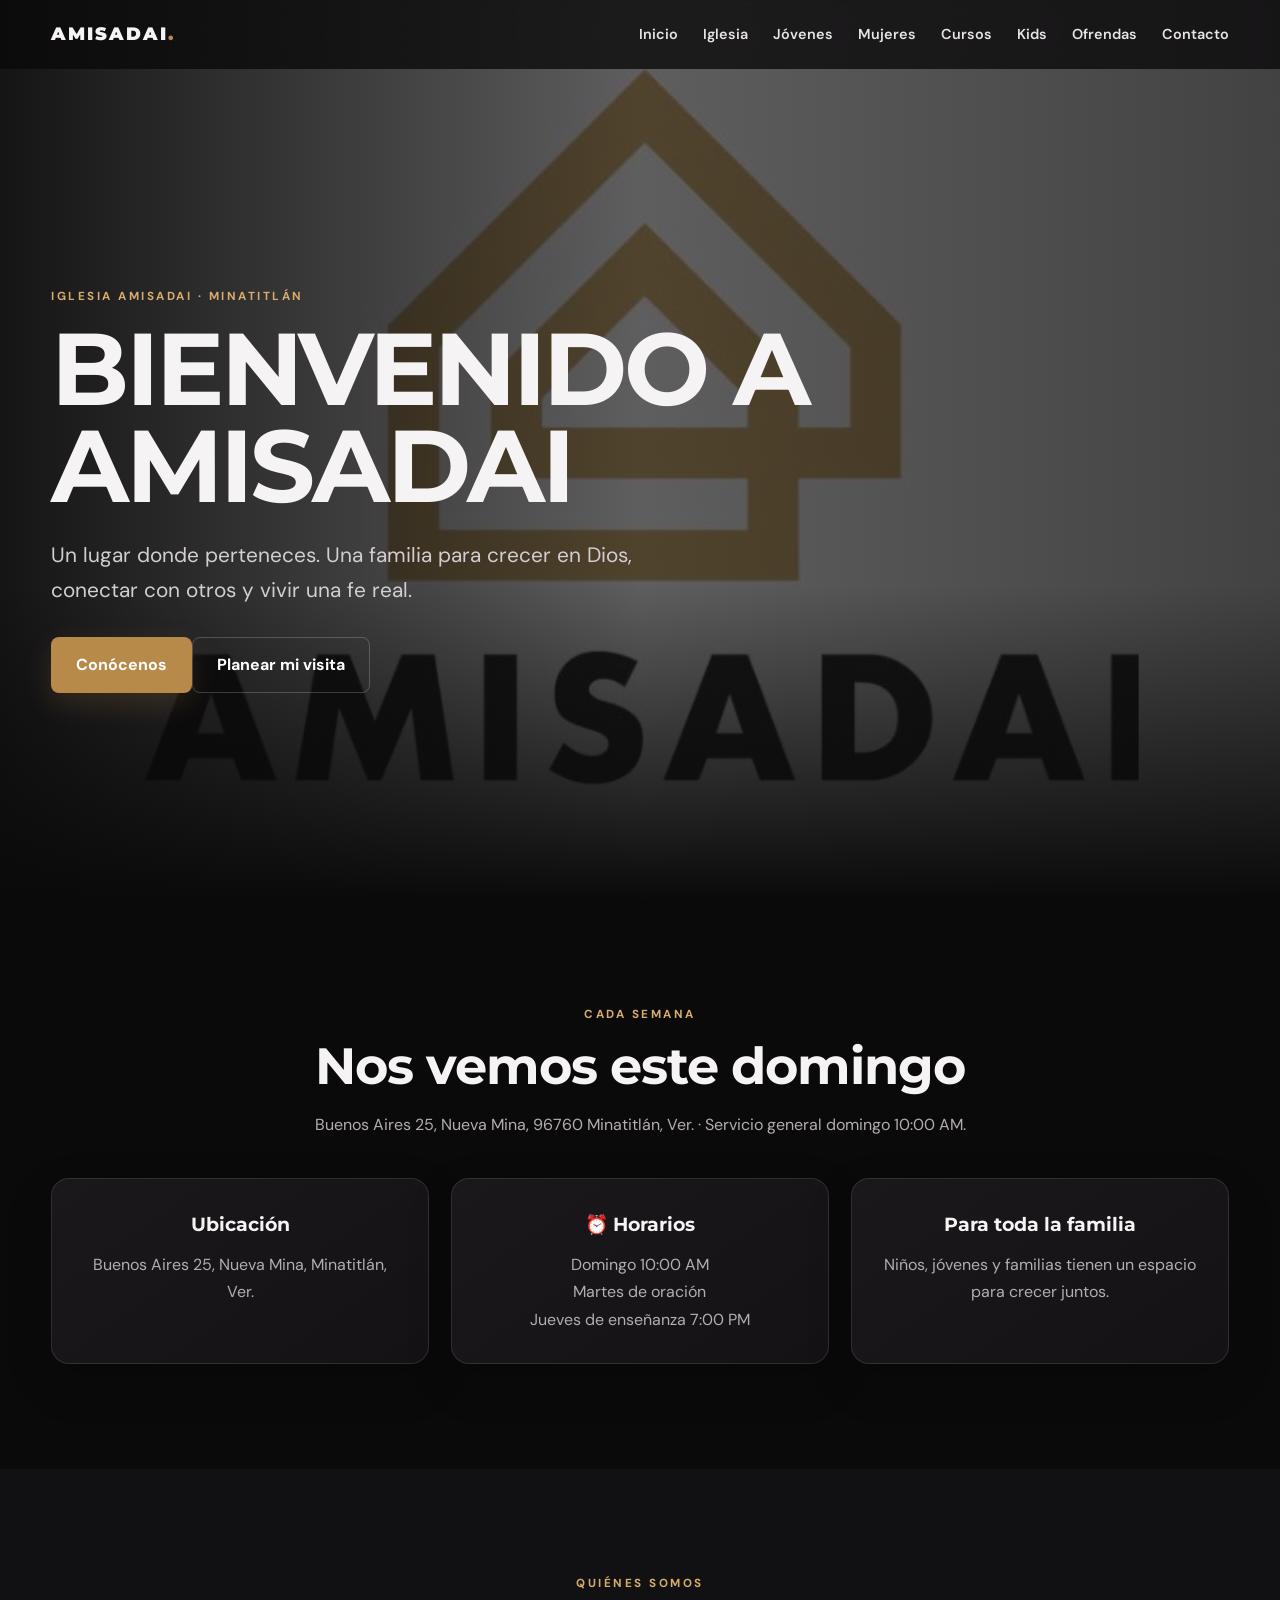
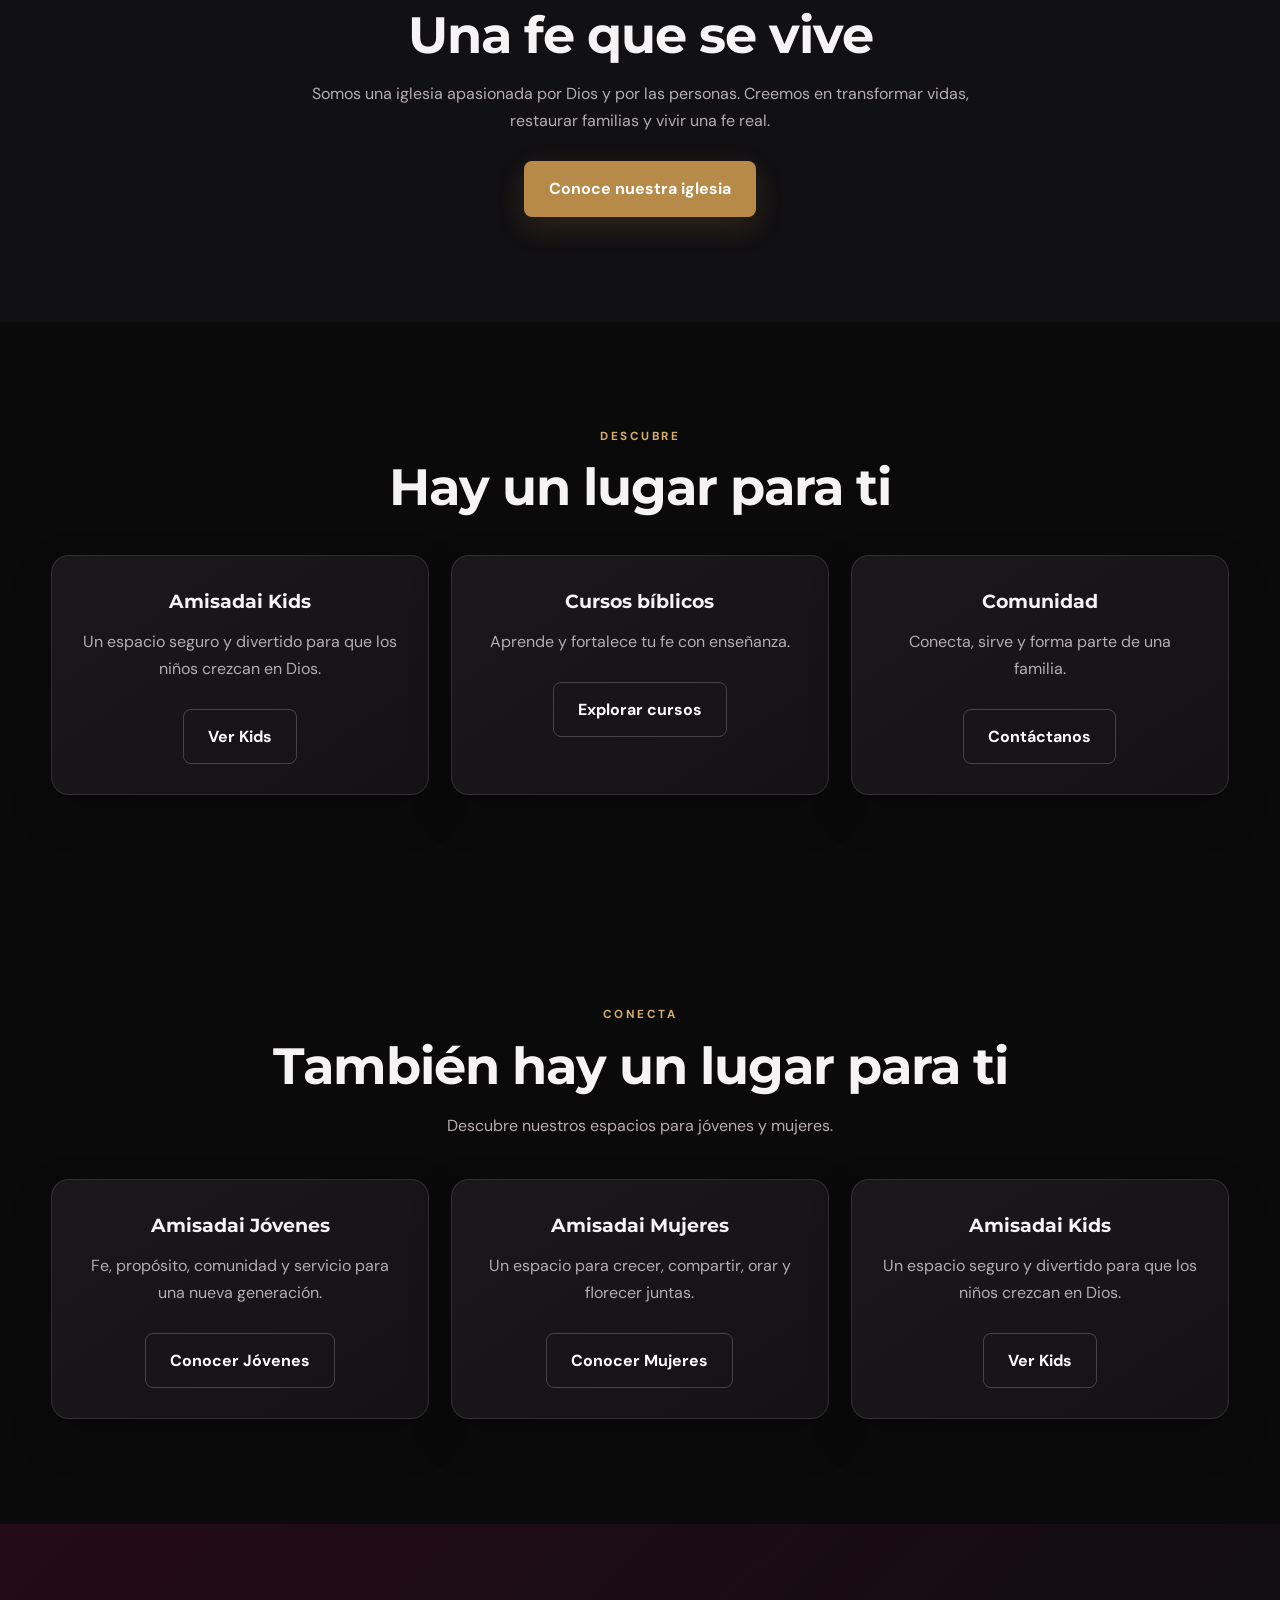
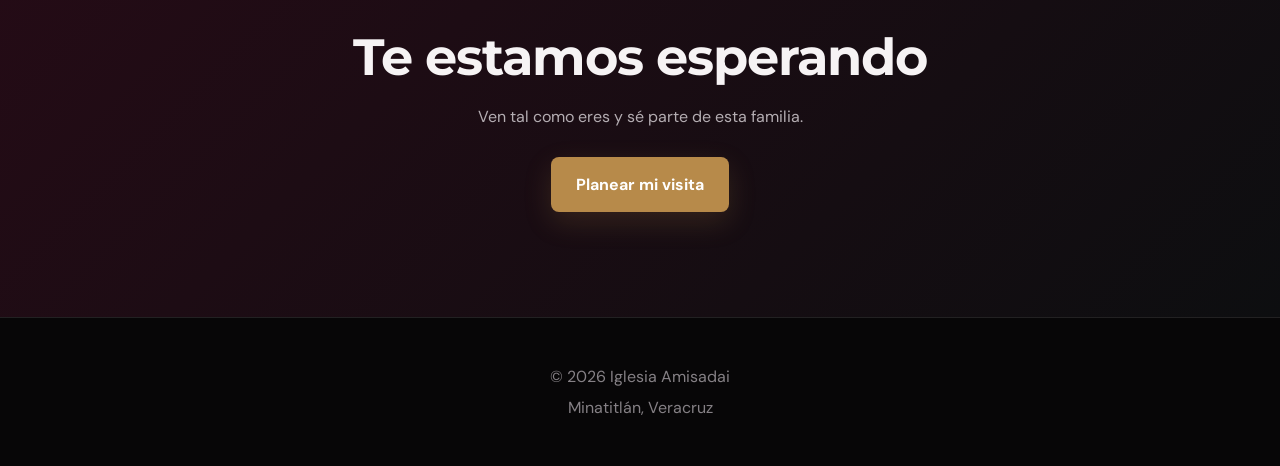
<file: index.html>
<!doctype html><html lang="es"><head><meta charset="UTF-8"><meta name="viewport" content="width=device-width,initial-scale=1.0"><title>Amisadai | Iglesia</title><link rel="stylesheet" href="style.css"></head><body>
<header class="nav" id="navbar"><div class="container nav-flex"><div class="logo">AMISADAI<span>.</span></div><nav class="nav-links" id="nav-links"><a href="/">Inicio</a><a href="iglesia/">Iglesia</a><a href="jovenes/">Jóvenes</a><a href="mujeres/">Mujeres</a><a href="proxima/">Cursos</a><a href="kids/">Kids</a><a href="ofrendas/">Ofrendas</a><a href="contacto/">Contacto</a></nav><button class="menu-btn" id="menu-btn" type="button">MENÚ</button></div></header>
<section class="hero"><div class="container"><div class="hero-content"><div class="eyebrow">Iglesia Amisadai · Minatitlán</div><h1>BIENVENIDO A AMISADAI</h1><p>Un lugar donde perteneces. Una familia para crecer en Dios, conectar con otros y vivir una fe real.</p><a href="iglesia/" class="btn-primary">Conócenos </a><a href="contacto/" class="btn-secondary">Planear mi visita</a></div></div></section>
<section class="section"><div class="container center"><div class="eyebrow">Cada semana</div><h2 class="section-title">Nos vemos este domingo</h2><p class="text">Buenos Aires 25, Nueva Mina, 96760 Minatitlán, Ver. · Servicio general domingo 10:00 AM.</p><div class="grid-3"><div class="card"><h3> Ubicación</h3><p>Buenos Aires 25, Nueva Mina, Minatitlán, Ver.</p></div><div class="card"><h3>⏰ Horarios</h3><p>Domingo 10:00 AM<br>Martes de oración<br>Jueves de enseñanza 7:00 PM</p></div><div class="card"><h3> Para toda la familia</h3><p>Niños, jóvenes y familias tienen un espacio para crecer juntos.</p></div></div></div></section>
<section class="section dark-section"><div class="container center"><div class="eyebrow">Quiénes somos</div><h2 class="section-title">Una fe que se vive</h2><p class="text">Somos una iglesia apasionada por Dios y por las personas. Creemos en transformar vidas, restaurar familias y vivir una fe real.</p><br><a href="iglesia/" class="btn-primary">Conoce nuestra iglesia</a></div></section>
<section class="section"><div class="container center"><div class="eyebrow">Descubre</div><h2 class="section-title">Hay un lugar para ti</h2><div class="grid-3"><div class="card"><h3> Amisadai Kids</h3><p>Un espacio seguro y divertido para que los niños crezcan en Dios.</p><br><a href="kids/" class="btn-secondary">Ver Kids</a></div><div class="card"><h3> Cursos bíblicos</h3><p>Aprende y fortalece tu fe con enseñanza.</p><br><a href="cursos/" class="btn-secondary">Explorar cursos</a></div><div class="card"><h3> Comunidad</h3><p>Conecta, sirve y forma parte de una familia.</p><br><a href="contacto/" class="btn-secondary">Contáctanos</a></div></div></div></section>
<section class="section ministry-preview"><div class="container center">
<div class="eyebrow">Conecta</div><h2 class="section-title">También hay un lugar para ti</h2>
<p class="text">Descubre nuestros espacios para jóvenes y mujeres.</p>
<div class="grid-3">
<div class="card"><h3> Amisadai Jóvenes</h3><p>Fe, propósito, comunidad y servicio para una nueva generación.</p><br><a href="jovenes/" class="btn-secondary">Conocer Jóvenes </a></div>
<div class="card"><h3> Amisadai Mujeres</h3><p>Un espacio para crecer, compartir, orar y florecer juntas.</p><br><a href="mujeres/" class="btn-secondary">Conocer Mujeres </a></div>
<div class="card"><h3> Amisadai Kids</h3><p>Un espacio seguro y divertido para que los niños crezcan en Dios.</p><br><a href="kids/" class="btn-secondary">Ver Kids </a></div>
</div></div></section>
<section class="section center" style="background:linear-gradient(135deg,#250b16,#0d0e10)"><div class="container"><h2 class="section-title">Te estamos esperando</h2><p class="text">Ven tal como eres y sé parte de esta familia.</p><br><a href="contacto/" class="btn-primary">Planear mi visita</a></div></section>
<footer><p>© 2026 Iglesia Amisadai</p><p>Minatitlán, Veracruz</p></footer><script src="script.js"></script></body></html>
</file>
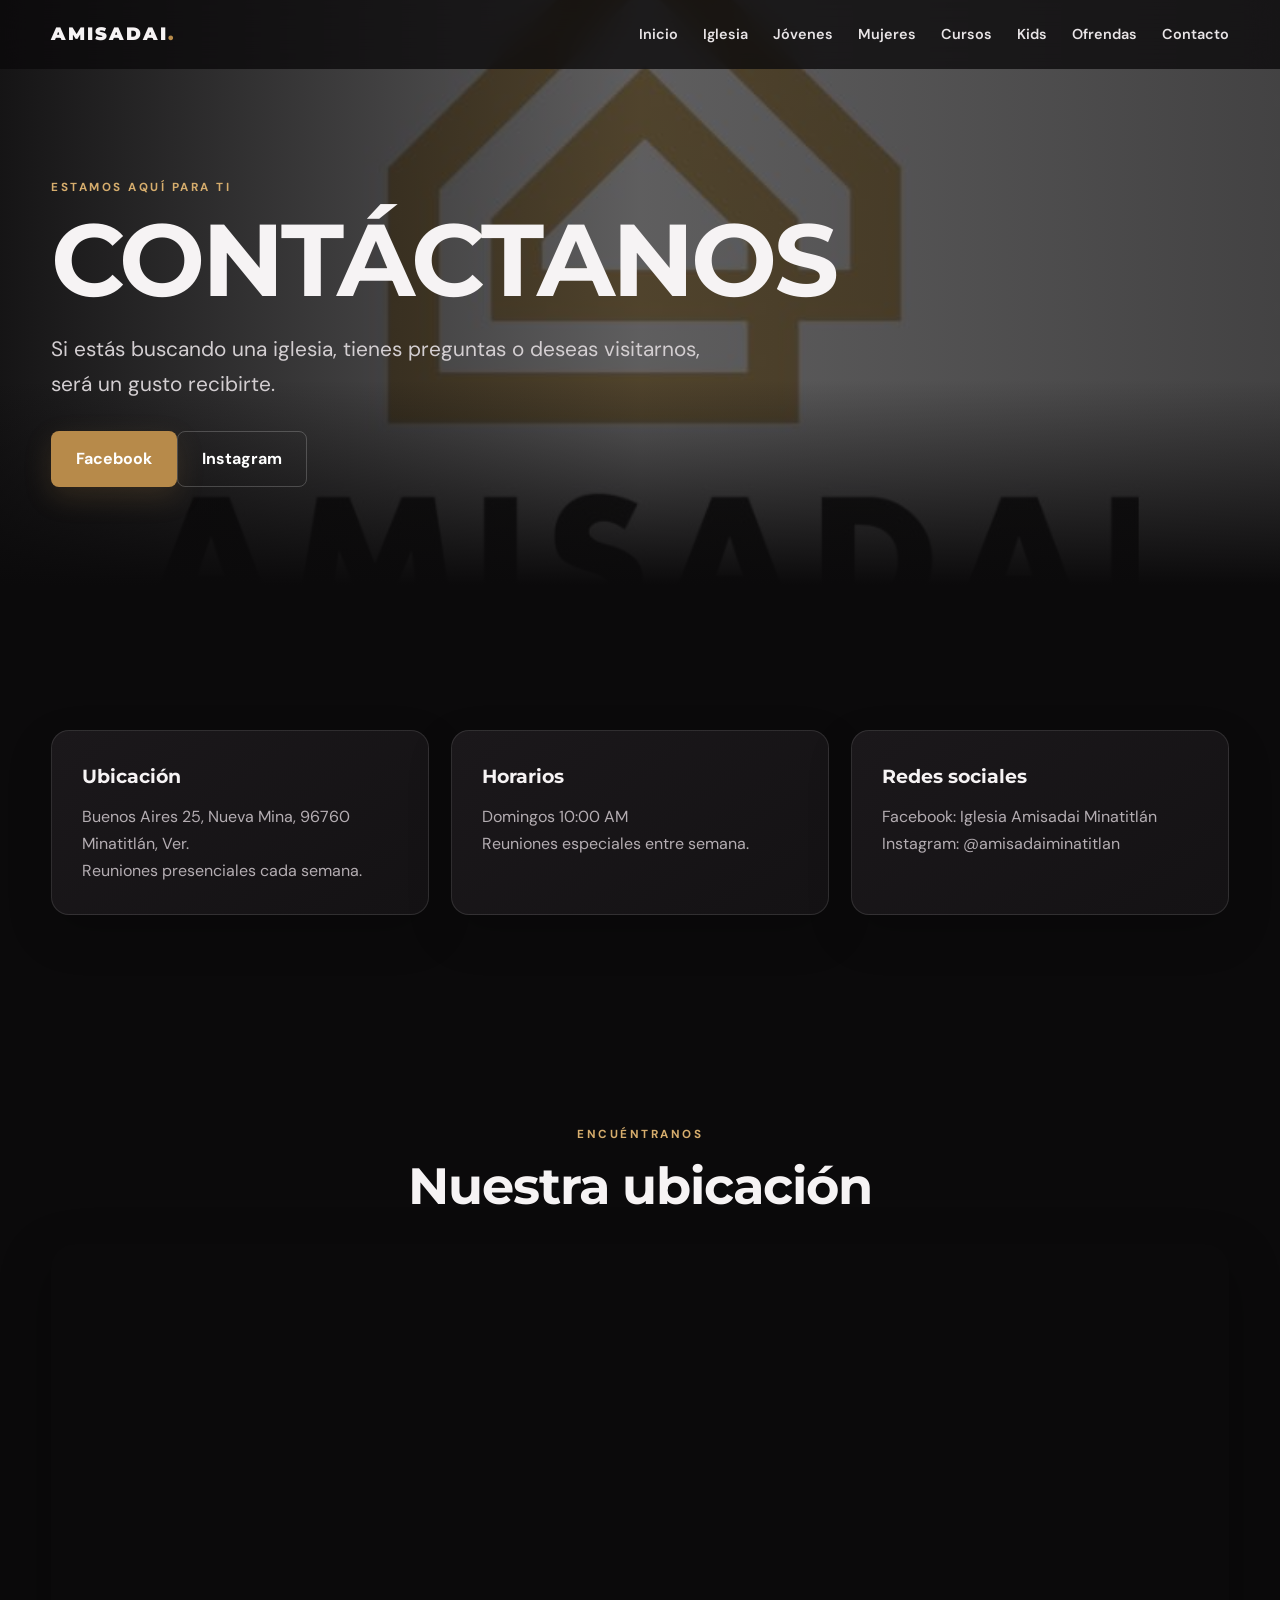
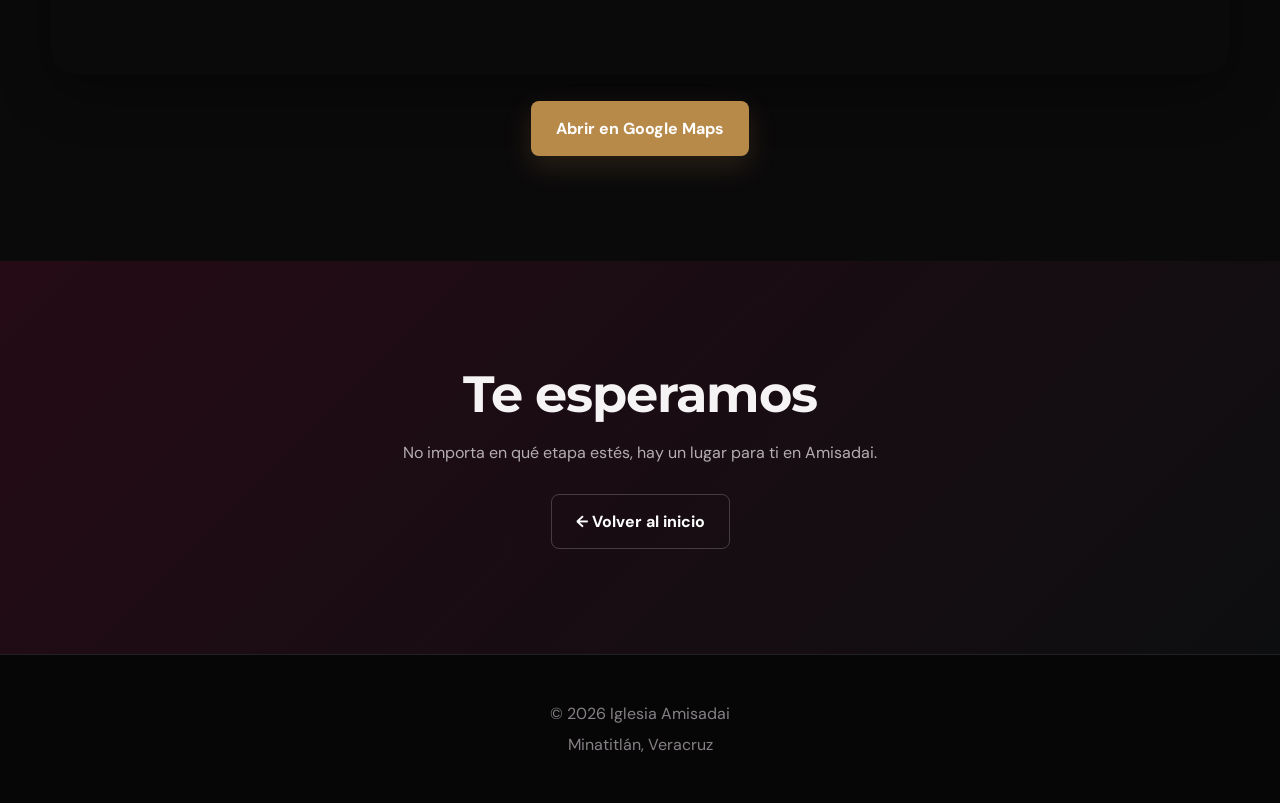
<file: contacto/index.html>
<!doctype html><html lang="es"><head><meta charset="UTF-8"><meta name="viewport" content="width=device-width,initial-scale=1.0"><title>Contacto | Amisadai</title><link rel="stylesheet" href="../style.css"></head><body>
<header class="nav" id="navbar"><div class="container nav-flex"><div class="logo">AMISADAI<span>.</span></div><nav class="nav-links" id="nav-links"><a href="../">Inicio</a><a href="../iglesia/">Iglesia</a><a href="../jovenes/">Jóvenes</a><a href="../mujeres/">Mujeres</a><a href="../cursos/">Cursos</a><a href="../kids/">Kids</a><a href="../ofrendas/">Ofrendas</a><a href="../contacto/">Contacto</a></nav><button class="menu-btn" id="menu-btn" type="button">MENÚ</button></div></header>
<section class="hero" style="min-height:65vh"><div class="container"><div class="hero-content"><div class="eyebrow">Estamos aquí para ti</div><h1>CONTÁCTANOS</h1><p>Si estás buscando una iglesia, tienes preguntas o deseas visitarnos, será un gusto recibirte.</p><a href="https://www.facebook.com/Ac.Amisadai/" target="_blank" class="btn-primary">Facebook </a><a href="https://instagram.com/" target="_blank" class="btn-secondary">Instagram </a></div></div></section>
<section class="section"><div class="container"><div class="grid-3"><div class="card"><h3> Ubicación</h3><p> Buenos Aires 25, Nueva Mina, 96760 Minatitlán, Ver.<br>Reuniones presenciales cada semana.</p></div><div class="card"><h3> Horarios</h3><p>Domingos 10:00 AM<br>Reuniones especiales entre semana.</p></div><div class="card"><h3> Redes sociales</h3><p>Facebook: Iglesia Amisadai Minatitlán <br>Instagram: @amisadaiminatitlan</p></div></div></div></section>
<section class="section"><div class="container center"><div class="eyebrow">Encuéntranos</div><h2 class="section-title">Nuestra ubicación</h2><div style="width:100%;height:430px;margin-top:30px"><iframe src="https://www.google.com/maps?q=17.9890983,-94.5650894&hl=es&z=18&output=embed" width="100%" height="100%" style="border:0;border-radius:24px" allowfullscreen loading="lazy"></iframe></div><br><a href="https://maps.app.goo.gl/thnMPNYzCGuMGMe67" target="_blank" class="btn-primary">Abrir en Google Maps </a></div></section>
<section class="section center" style="background:linear-gradient(135deg,#250b16,#0d0e10)"><div class="container"><h2 class="section-title">Te esperamos</h2><p class="text">No importa en qué etapa estés, hay un lugar para ti en Amisadai.</p><br><a href="../" class="btn-secondary">← Volver al inicio</a></div></section>
<footer><p>© 2026 Iglesia Amisadai</p><p>Minatitlán, Veracruz</p></footer><script src="../script.js"></script></body></html>
</file>
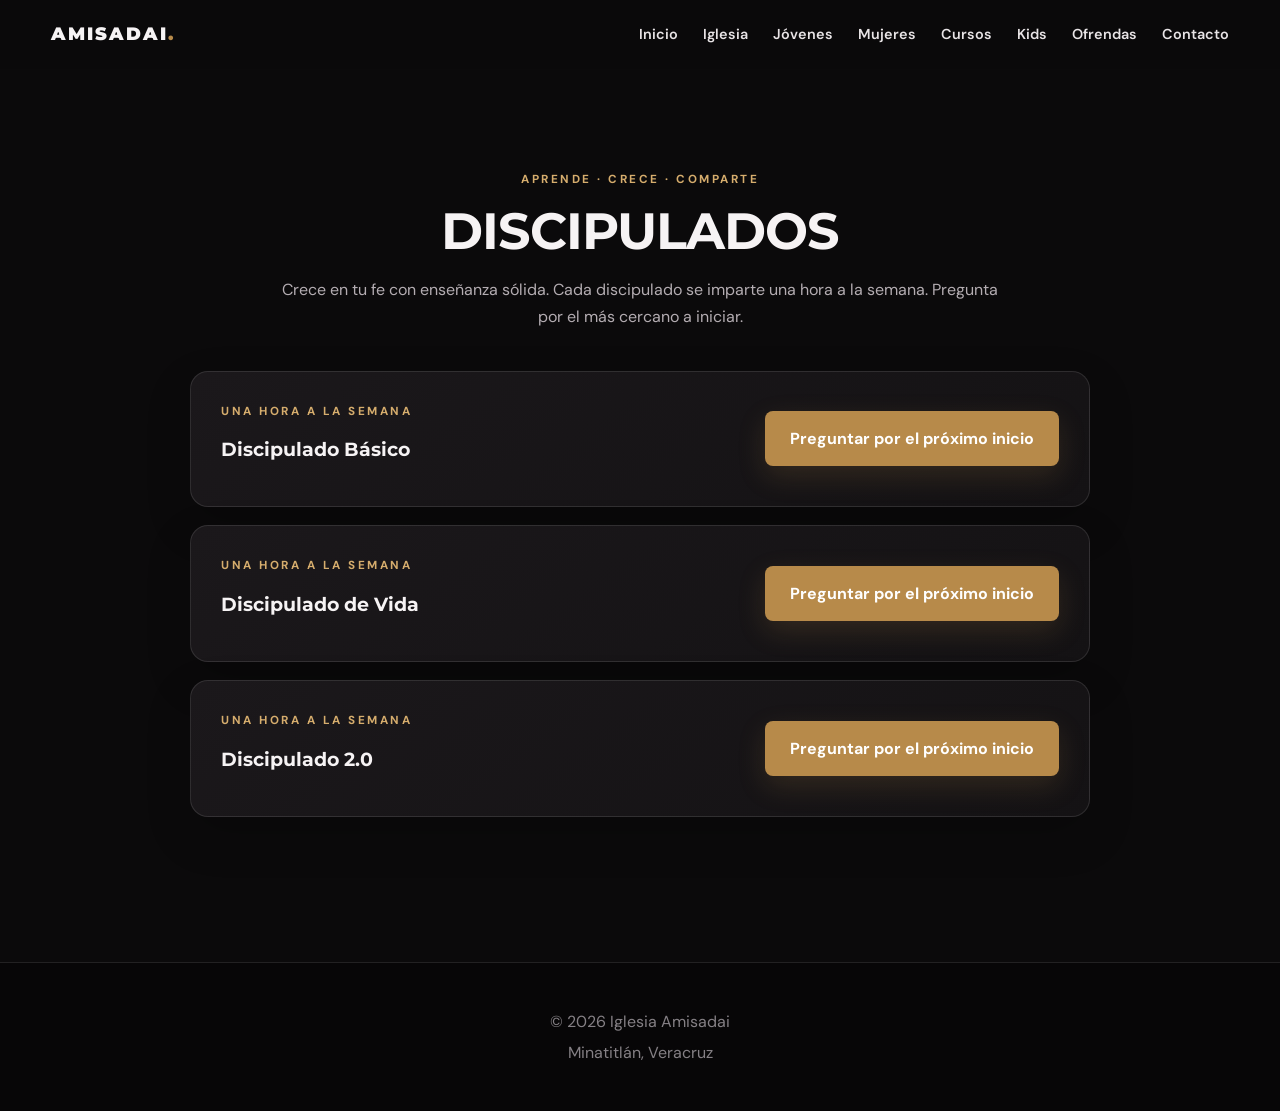
<file: cursos/index.html>
<!doctype html><html lang="es"><head><meta charset="UTF-8"><meta name="viewport" content="width=device-width,initial-scale=1.0"><title>Cursos | Amisadai</title><link rel="stylesheet" href="../style.css"></head><body>
<header class="nav" id="navbar"><div class="container nav-flex"><div class="logo">AMISADAI<span>.</span></div><nav class="nav-links" id="nav-links"><a href="../">Inicio</a><a href="../iglesia/">Iglesia</a><a href="../jovenes/">Jóvenes</a><a href="../mujeres/">Mujeres</a><a href="../cursos/">Cursos</a><a href="../kids/">Kids</a><a href="../ofrendas/">Ofrendas</a><a href="../contacto/">Contacto</a></nav><button class="menu-btn" id="menu-btn" type="button">MENÚ</button></div></header>
<section class="section" style="padding-top:170px"><div class="container center"><div class="eyebrow">Aprende · Crece · Comparte</div><h1 class="section-title">DISCIPULADOS</h1><p class="text">Crece en tu fe con enseñanza sólida. Cada discipulado se imparte una hora a la semana. Pregunta por el más cercano a iniciar.</p></div><div class="courses-vertical">
<div class="course-card"><div><div class="eyebrow">Una hora a la semana</div><h3>Discipulado Básico</h3></div><a href="../contacto/" class="btn-primary">Preguntar por el próximo inicio</a></div>
<div class="course-card"><div><div class="eyebrow">Una hora a la semana</div><h3>Discipulado de Vida</h3></div><a href="../contacto/" class="btn-primary">Preguntar por el próximo inicio</a></div>
<div class="course-card"><div><div class="eyebrow">Una hora a la semana</div><h3>Discipulado 2.0</h3></div><a href="../contacto/" class="btn-primary">Preguntar por el próximo inicio</a></div>
</div></section>
<footer><p>© 2026 Iglesia Amisadai</p><p>Minatitlán, Veracruz</p></footer><script src="../script.js"></script></body></html>
</file>
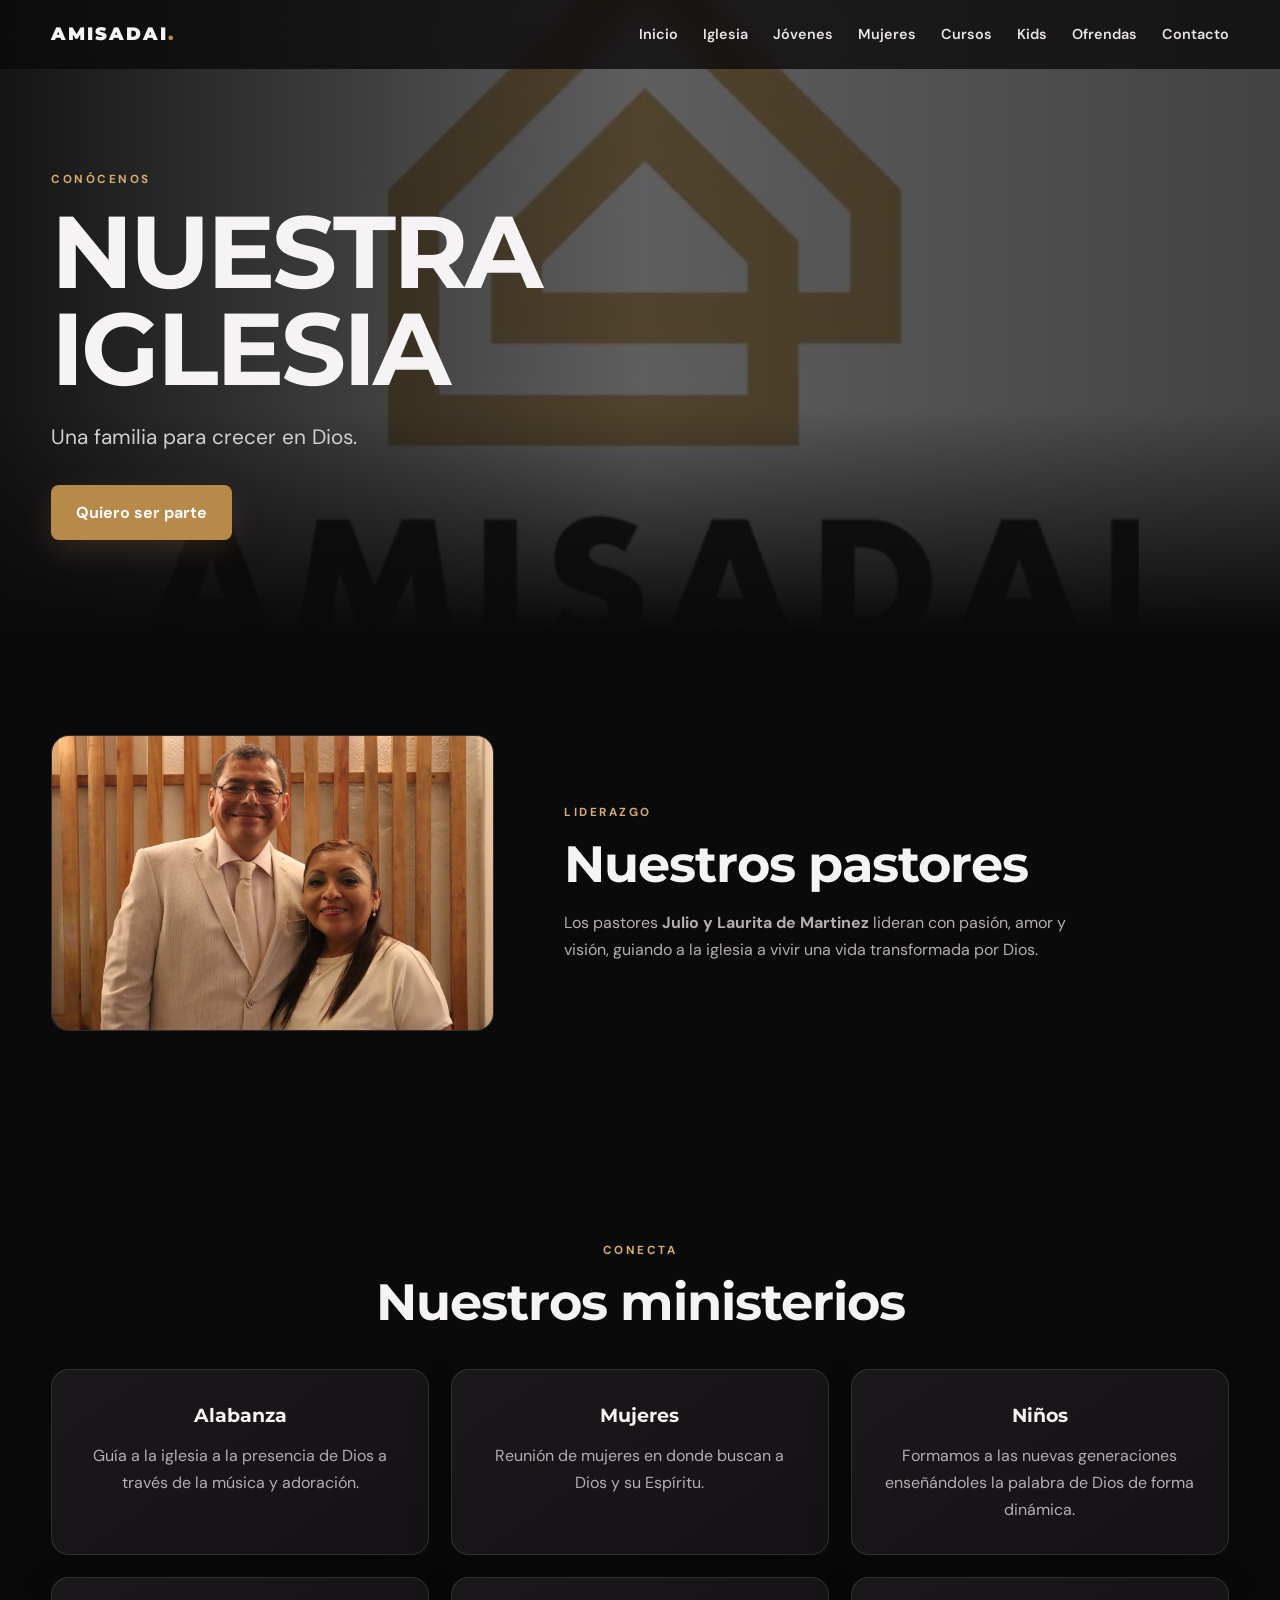
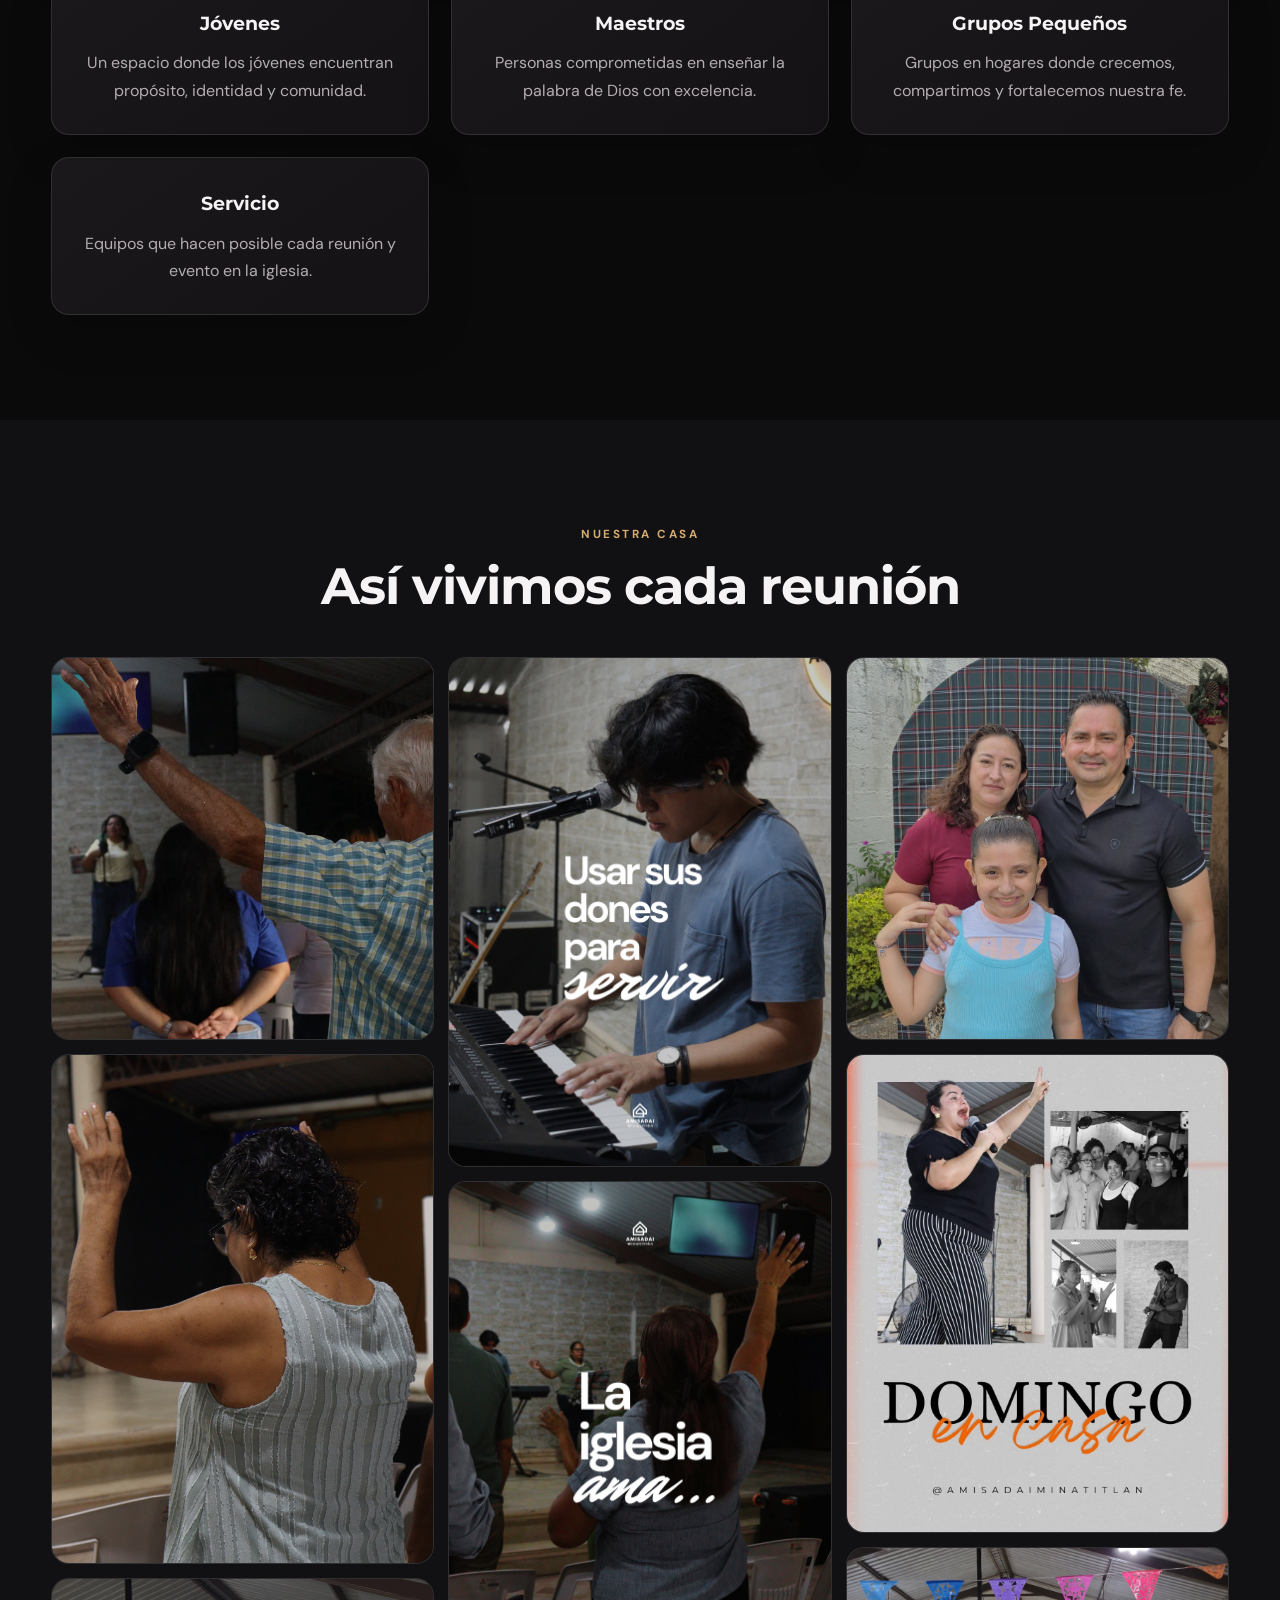
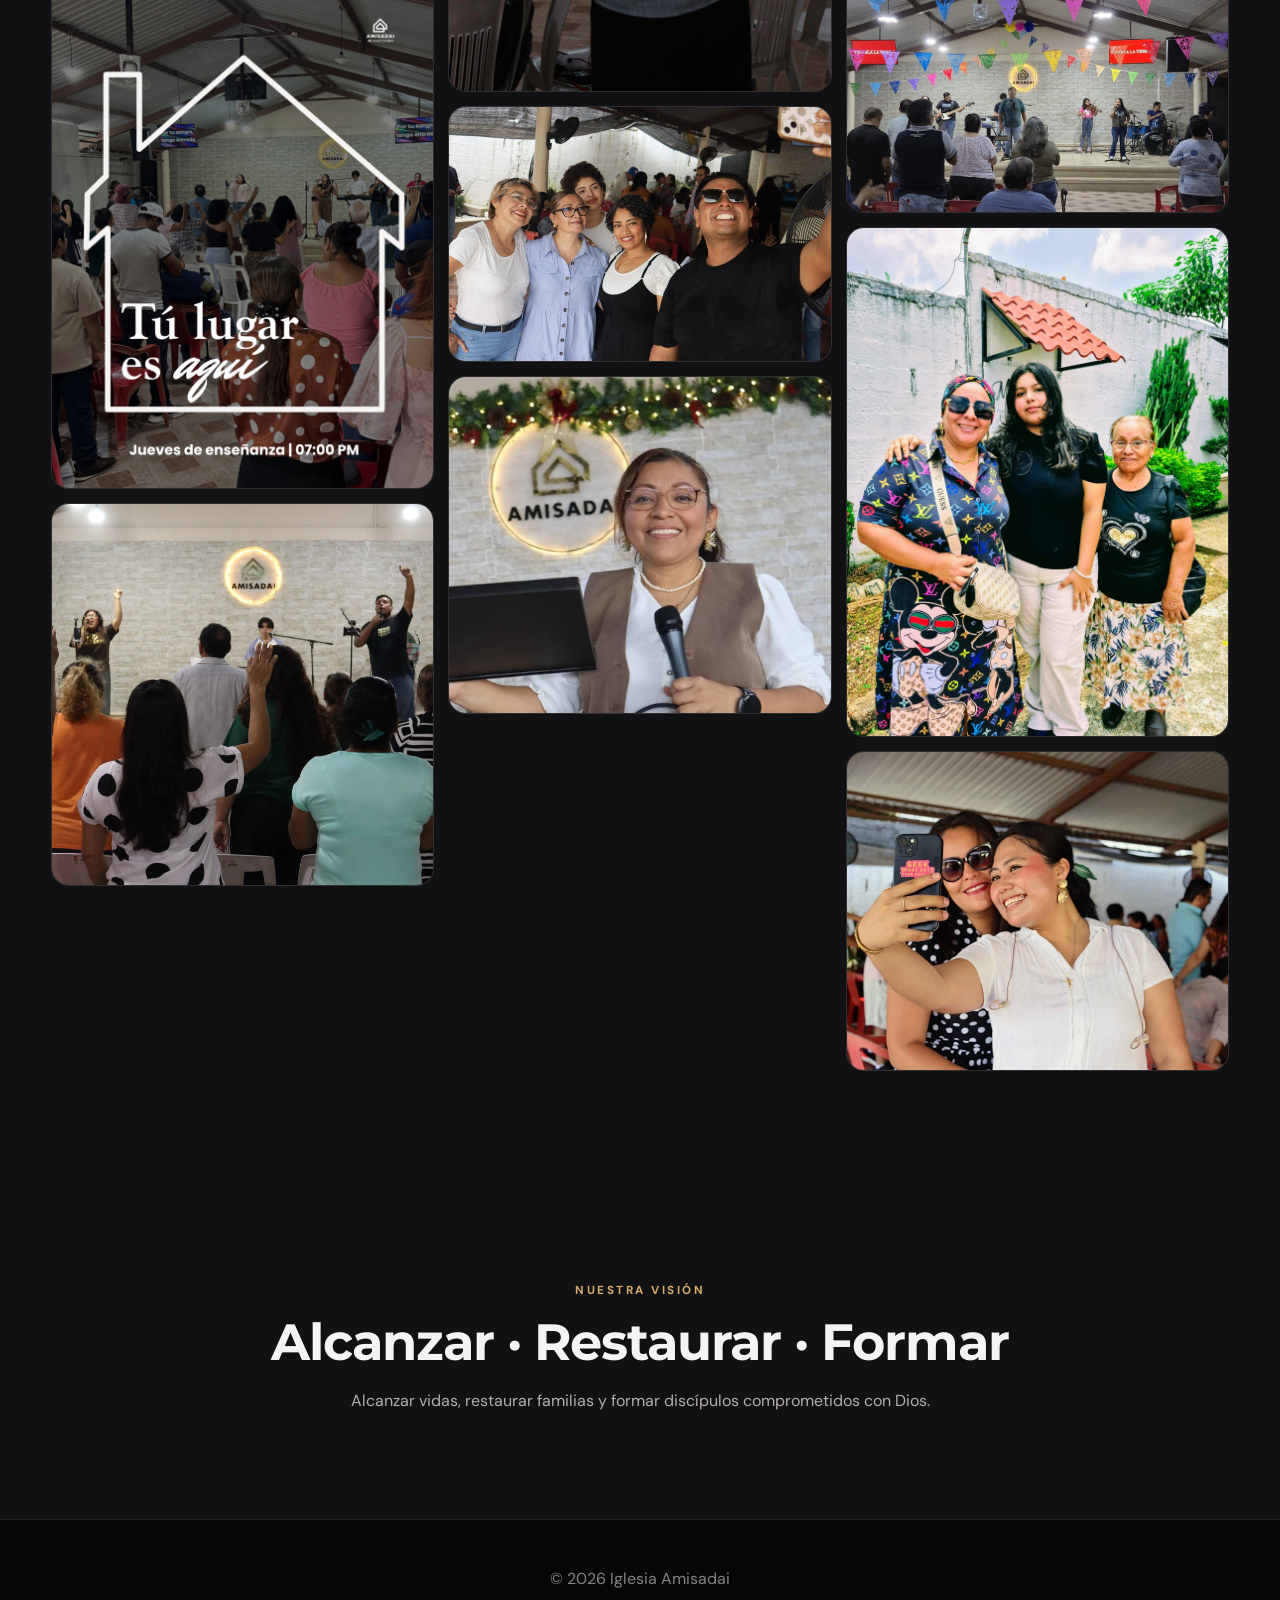
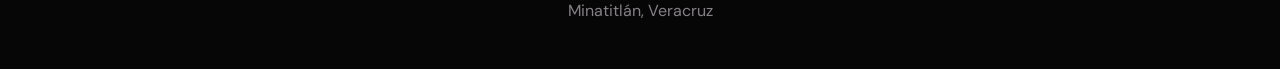
<file: iglesia/index.html>
<!doctype html><html lang="es"><head><meta charset="UTF-8"><meta name="viewport" content="width=device-width,initial-scale=1.0"><title>Iglesia | Amisadai</title><link rel="stylesheet" href="../style.css">
<style>
/* Espacios para fotos: si la imagen no existe, se muestra un recuadro vacío */
.photo{
  position:relative;
  overflow:hidden;
  border-radius:var(--radius);
  border:1px solid var(--line);
  background:#151416;
}
.photo img{width:100%;height:auto;display:block}
.photo.empty{border:1px dashed rgba(214,173,109,.4);aspect-ratio:1}
.photo.empty img{display:none}
.photo.empty:after{
  content:"Espacio para foto";
  position:absolute;
  inset:0;
  display:flex;
  align-items:center;
  justify-content:center;
  color:var(--muted);
  font-size:.9rem;
}

/* Pastores: foto + texto */
.pastors{display:grid;grid-template-columns:.8fr 1.2fr;gap:70px;align-items:center;text-align:left}
.pastors .photo img{max-height:640px;object-fit:contain}
.pastors .text{margin:0;max-width:540px}

/* Galería: cada foto se ve completa, con su proporción original */
.church-gallery{
  column-count:3;
  column-gap:14px;
  margin-top:44px;
}
.church-gallery .photo{
  break-inside:avoid;
  margin-bottom:14px;
}

@media(max-width:900px){
  .pastors{grid-template-columns:1fr;gap:40px}
  .church-gallery{column-count:2}
}
</style>
</head><body>
<header class="nav" id="navbar"><div class="container nav-flex"><div class="logo">AMISADAI<span>.</span></div><nav class="nav-links" id="nav-links"><a href="../">Inicio</a><a href="../iglesia/">Iglesia</a><a href="../jovenes/">Jóvenes</a><a href="../mujeres/">Mujeres</a><a href="../cursos/">Cursos</a><a href="../kids/">Kids</a><a href="../ofrendas/">Ofrendas</a><a href="../contacto/">Contacto</a></nav><button class="menu-btn" id="menu-btn" type="button">MENÚ</button></div></header>

<section class="hero" style="min-height:70vh"><div class="container"><div class="hero-content"><div class="eyebrow">Conócenos</div><h1>NUESTRA IGLESIA</h1><p>Una familia para crecer en Dios.</p><a href="../contacto/" class="btn-primary">Quiero ser parte</a></div></div></section>

<section class="section"><div class="container pastors">
<div class="photo"><img src="../img/pastores.jpg" alt="Pastores Julio y Laurita de Martinez" onerror="this.parentElement.classList.add('empty')"></div>
<div><div class="eyebrow">Liderazgo</div><h2 class="section-title">Nuestros pastores</h2><p class="text">Los pastores <strong>Julio y Laurita de Martinez</strong> lideran con pasión, amor y visión, guiando a la iglesia a vivir una vida transformada por Dios.</p></div>
</div></section>



<section class="section center"><div class="container"><div class="eyebrow">Conecta</div><h2 class="section-title">Nuestros ministerios</h2><div class="grid-3">
<div class="card"><h3>Alabanza</h3><p>Guía a la iglesia a la presencia de Dios a través de la música y adoración.</p></div>
<div class="card"><h3>Mujeres</h3><p>Reunión de mujeres en donde buscan a Dios y su Espíritu.</p></div>
<div class="card"><h3>Niños</h3><p>Formamos a las nuevas generaciones enseñándoles la palabra de Dios de forma dinámica.</p></div>
<div class="card"><h3>Jóvenes</h3><p>Un espacio donde los jóvenes encuentran propósito, identidad y comunidad.</p></div>
<div class="card"><h3>Maestros</h3><p>Personas comprometidas en enseñar la palabra de Dios con excelencia.</p></div>
<div class="card"><h3>Grupos Pequeños</h3><p>Grupos en hogares donde crecemos, compartimos y fortalecemos nuestra fe.</p></div>
<div class="card"><h3>Servicio</h3><p>Equipos que hacen posible cada reunión y evento en la iglesia.</p></div>
</div></div></section>
<section class="section dark-section"><div class="container center"><div class="eyebrow">Nuestra casa</div><h2 class="section-title">Así vivimos cada reunión</h2>
<div class="church-gallery">
<div class="photo"><img src="../img/ig1.jpg" alt="Reunión en la iglesia Amisadai" onerror="this.parentElement.classList.add('empty')"></div>
<div class="photo"><img src="../img/ig2.jpg" alt="Iglesia Amisadai" onerror="this.parentElement.classList.add('empty')"></div>
<div class="photo"><img src="../img/ig3.jpg" alt="Iglesia Amisadai" onerror="this.parentElement.classList.add('empty')"></div>
<div class="photo"><img src="../img/ig4.jpg" alt="Iglesia Amisadai" onerror="this.parentElement.classList.add('empty')"></div>
<div class="photo"><img src="../img/ig6.jpg" alt="Iglesia Amisadai" onerror="this.parentElement.classList.add('empty')"></div>
<div class="photo"><img src="../img/ig7.jpg" alt="Iglesia Amisadai" onerror="this.parentElement.classList.add('empty')"></div>
<div class="photo"><img src="../img/ig8.jpg" alt="Iglesia Amisadai" onerror="this.parentElement.classList.add('empty')"></div>
<div class="photo"><img src="../img/ig9.jpg" alt="Iglesia Amisadai" onerror="this.parentElement.classList.add('empty')"></div>
<div class="photo"><img src="../img/ig10.jpg" alt="Iglesia Amisadai" onerror="this.parentElement.classList.add('empty')"></div>
<div class="photo"><img src="../img/ig11.jpg" alt="Iglesia Amisadai" onerror="this.parentElement.classList.add('empty')"></div>
<div class="photo"><img src="../img/ig12.jpg" alt="Iglesia Amisadai" onerror="this.parentElement.classList.add('empty')"></div>
<div class="photo"><img src="../img/ig13.jpg" alt="Iglesia Amisadai" onerror="this.parentElement.classList.add('empty')"></div>
<div class="photo"><img src="../img/ig14.jpg" alt="Iglesia Amisadai" onerror="this.parentElement.classList.add('empty')"></div>

</div></div></section>

<section class="section dark-section center"><div class="container"><div class="eyebrow">Nuestra visión</div><h2 class="section-title">Alcanzar · Restaurar · Formar</h2><p class="text">Alcanzar vidas, restaurar familias y formar discípulos comprometidos con Dios.</p></div></section>

<footer><p>© 2026 Iglesia Amisadai</p><p>Minatitlán, Veracruz</p></footer><script src="../script.js"></script></body></html>
</file>
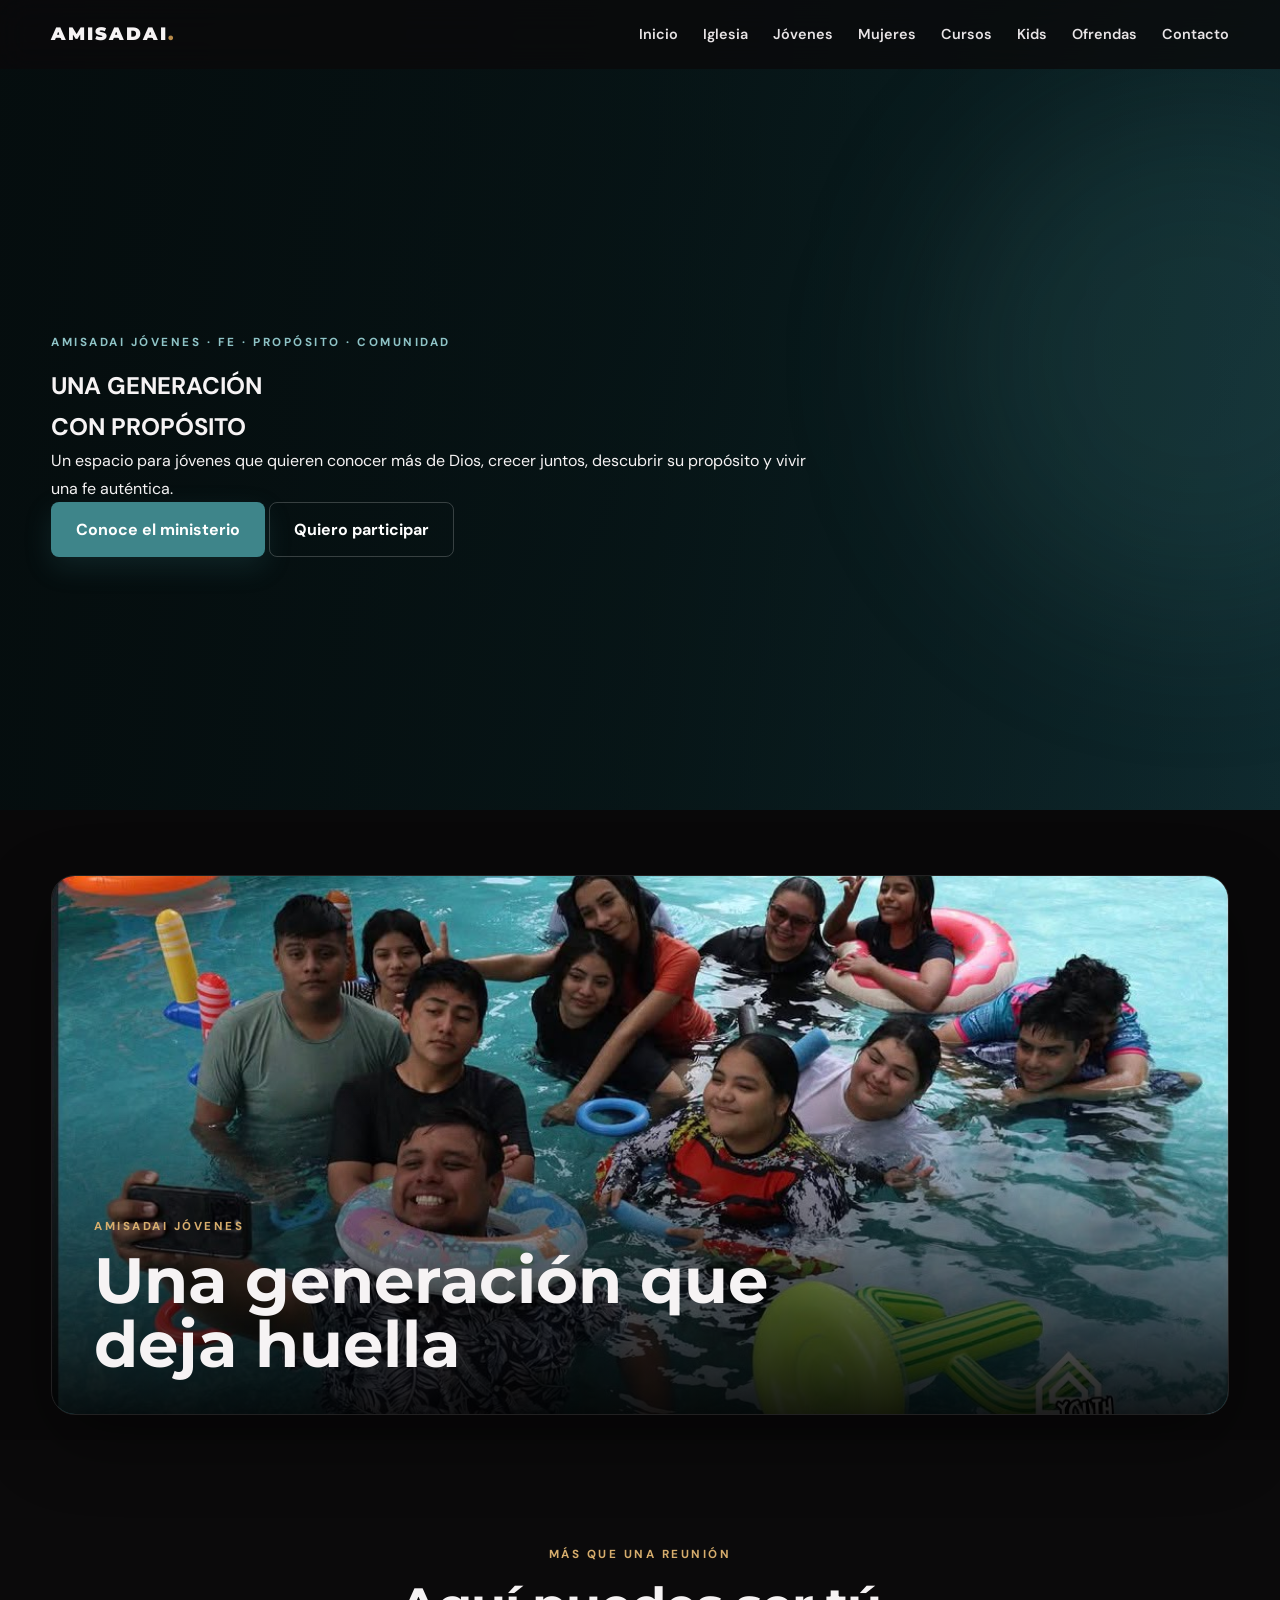
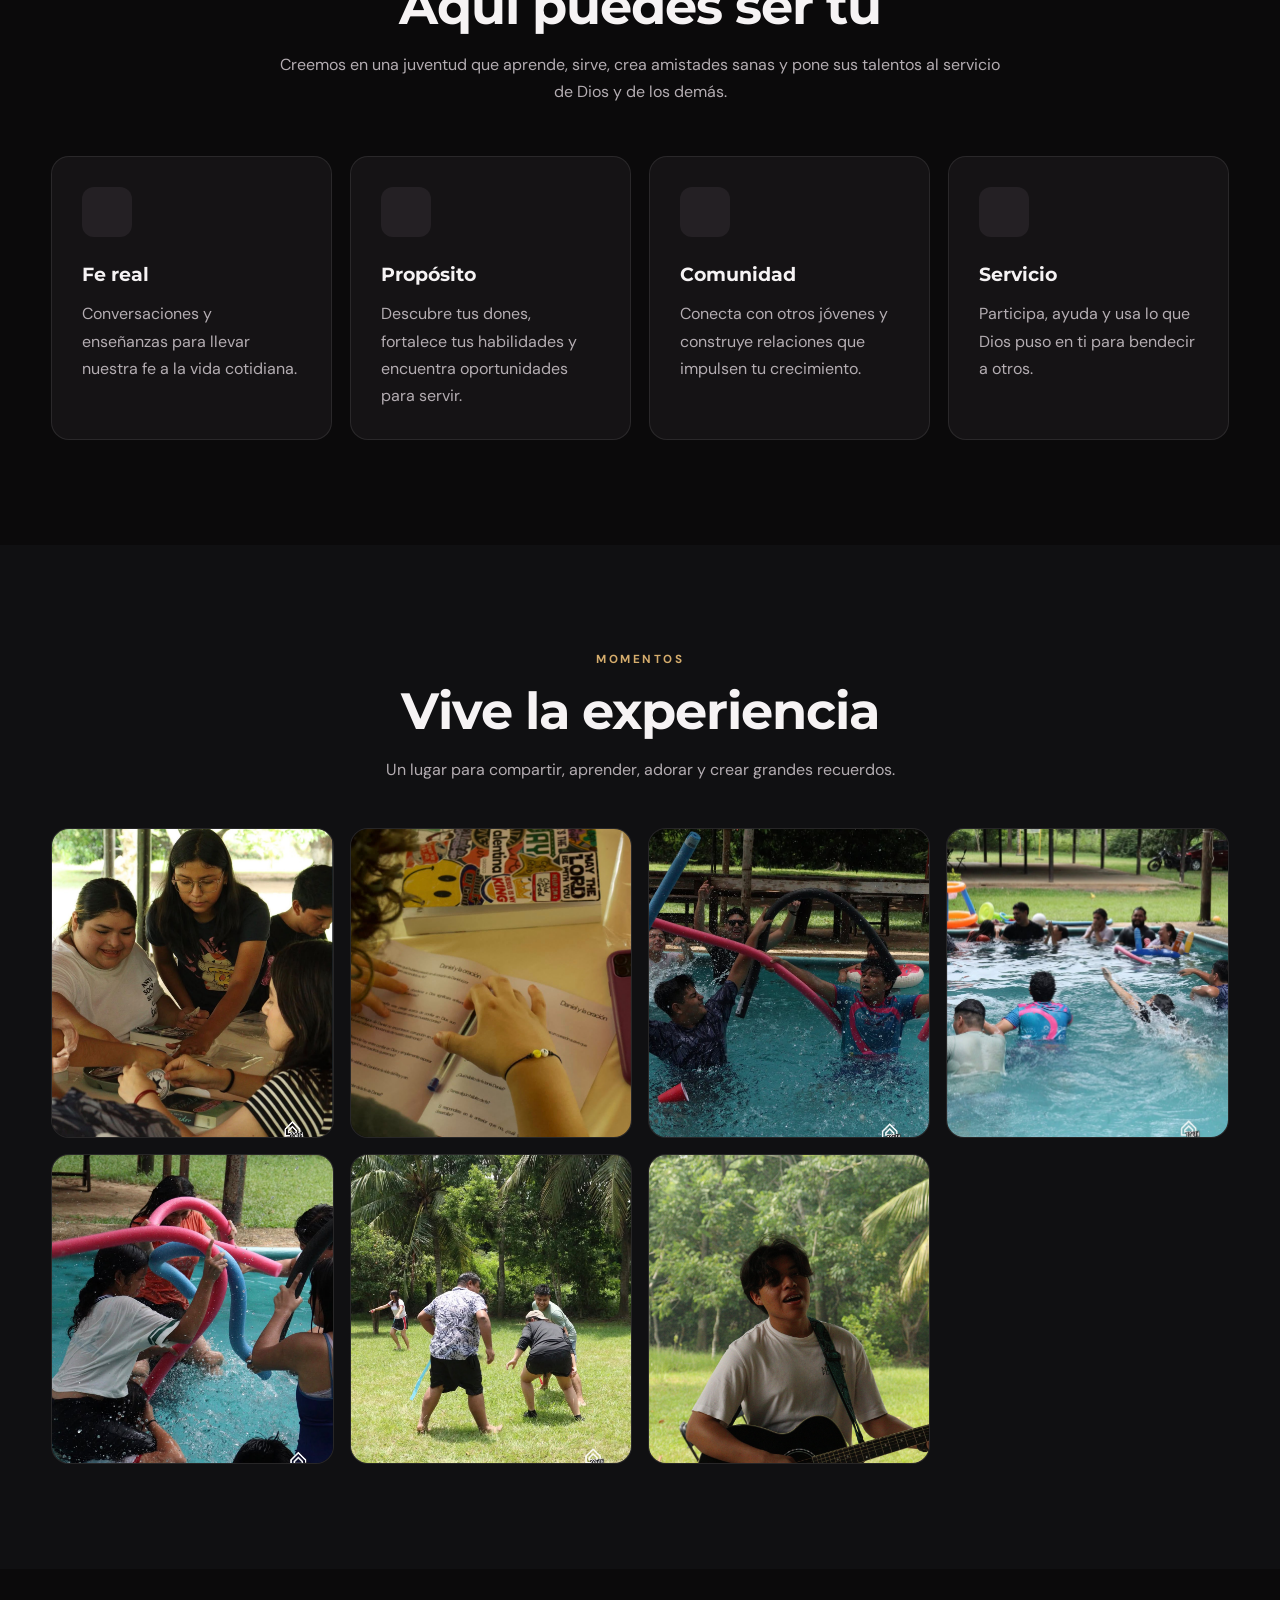
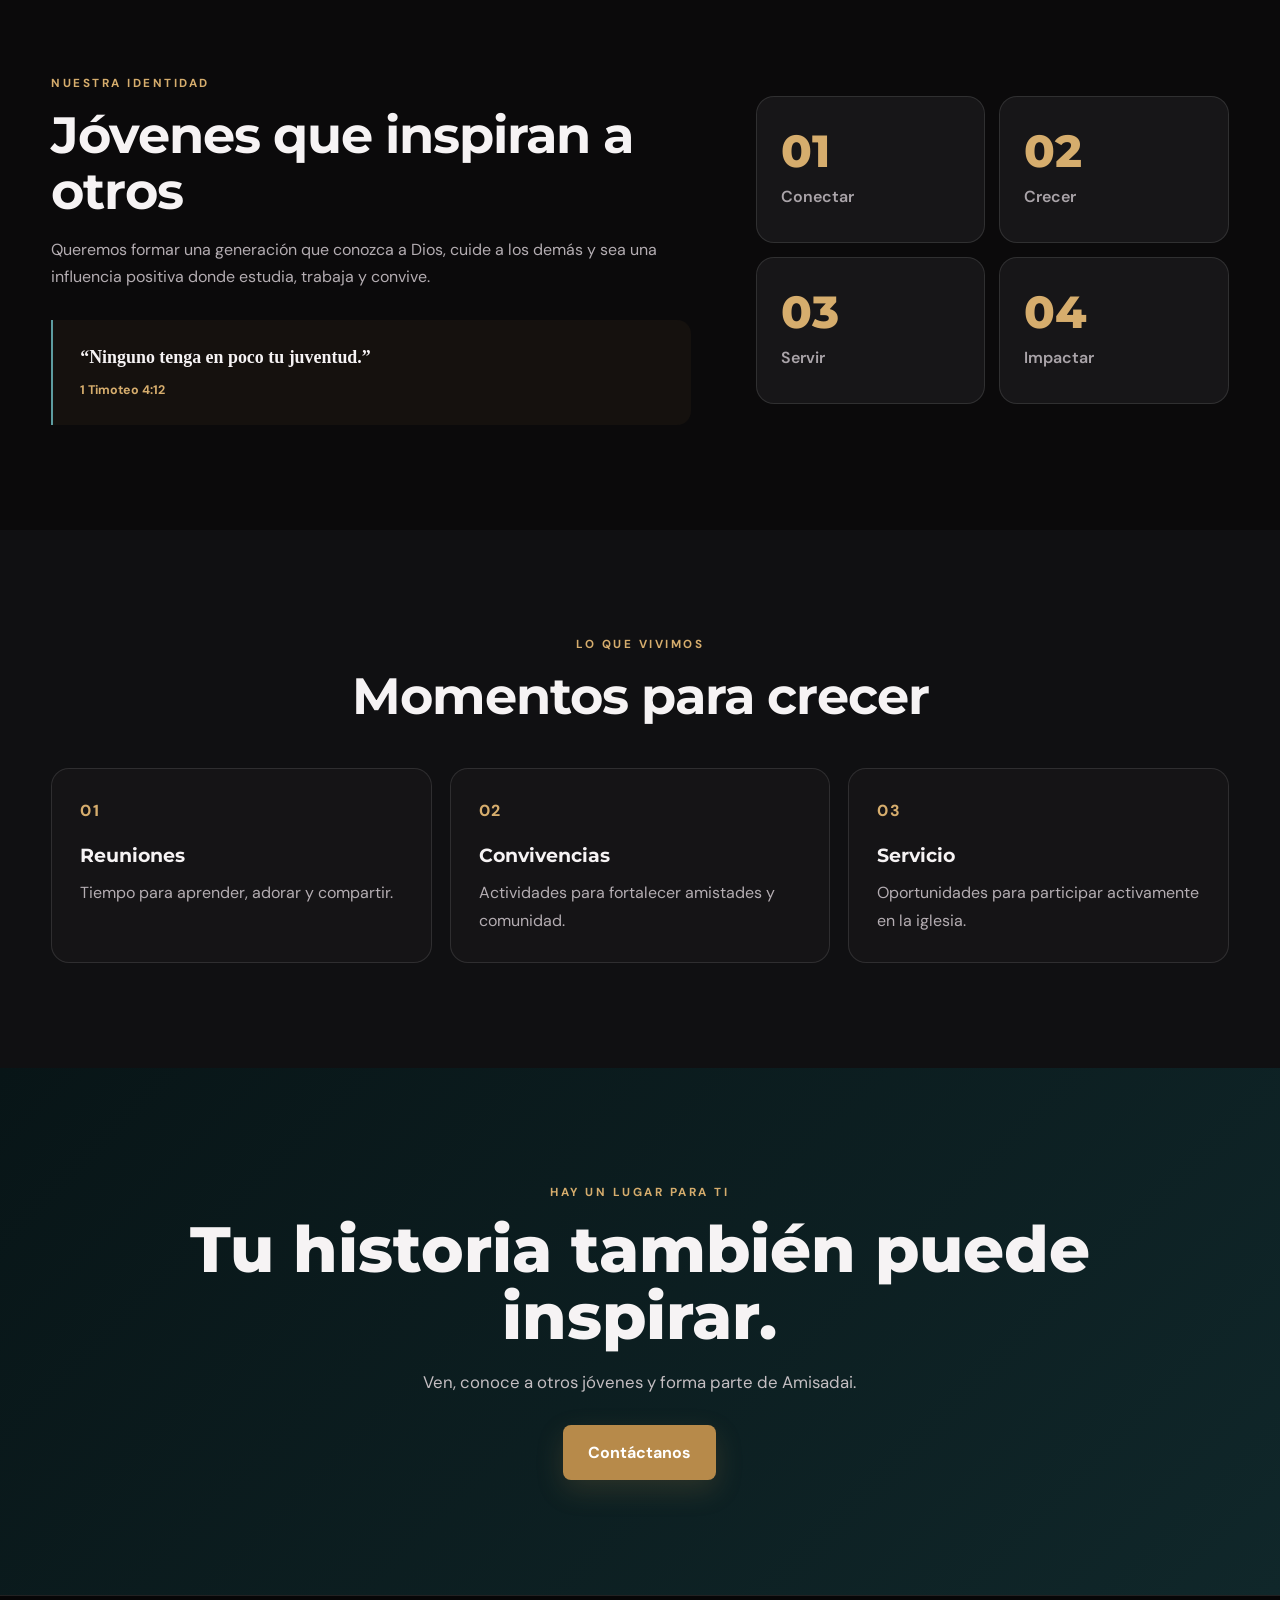
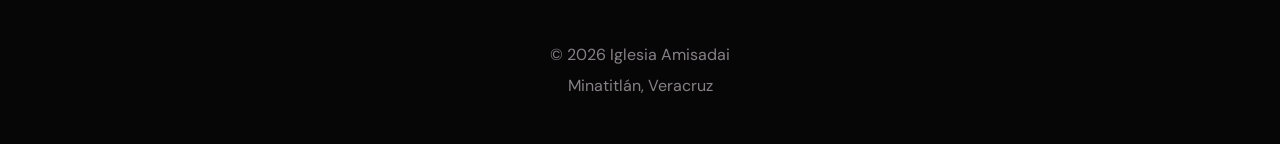
<file: jovenes/index.html>
<!DOCTYPE html>
<html lang="es">
<head>
    <meta charset="UTF-8">
    <meta name="viewport" content="width=device-width, initial-scale=1.0">

    <title>Jóvenes | Amisadai</title>

    <link rel="stylesheet" href="../style.css">
</head>

<body>

<header class="nav" id="navbar">

    <div class="container nav-flex">

        <div class="logo">
            AMISADAI<span>.</span>
        </div>

        <nav class="nav-links" id="nav-links">

            <a href="../">Inicio</a>
            <a href="../iglesia/">Iglesia</a>
            <a href="../jovenes/">Jóvenes</a>
            <a href="../mujeres/">Mujeres</a>
            <a href="../cursos/">Cursos</a>
            <a href="../kids/">Kids</a>
            <a href="../ofrendas/">Ofrendas</a>
            <a href="../contacto/">Contacto</a>

        </nav>

        <div class="menu-btn" id="menu-btn">
            
        </div>

    </div>

</header>


<!-- =========================
     HERO
========================= -->

<section class="ministry-hero youth-hero">

    <div class="container">

        <div class="hero-content">

            <div class="eyebrow">
                AMISADAI JÓVENES · FE · PROPÓSITO · COMUNIDAD
            </div>

            <h1>
                UNA GENERACIÓN
                <br>
                CON PROPÓSITO
            </h1>

            <p>
                Un espacio para jóvenes que quieren conocer más de Dios,
                crecer juntos, descubrir su propósito y vivir una fe auténtica.
            </p>

            <a href="#jovenes" class="btn-primary">
                Conoce el ministerio 
            </a>

            <a href="../contacto/" class="btn-secondary">
                Quiero participar
            </a>

        </div>

    </div>

</section>


<!-- =========================
     IMAGEN PRINCIPAL
========================= -->

<section class="ministry-image-section">

    <div class="container">

        <div class="ministry-main-image">

            <!-- CAMBIA ESTA IMAGEN CUANDO QUIERAS -->

            <img
                src="../img/jovenes1.jpeg"
                alt="Jóvenes reunidos"
            >

            <div class="image-caption">

                <span>
                    AMISADAI JÓVENES
                </span>

                <h2>
                    Una generación que deja huella
                </h2>

            </div>

        </div>

    </div>

</section>


<!-- =========================
     PRESENTACIÓN
========================= -->

<section class="section" id="jovenes">

    <div class="container center">

        <div class="eyebrow">
            MÁS QUE UNA REUNIÓN
        </div>

        <h2 class="section-title">
            Aquí puedes ser tú
        </h2>

        <p class="text">

            Creemos en una juventud que aprende,
            sirve, crea amistades sanas y pone sus
            talentos al servicio de Dios y de los demás.

        </p>


        <div class="ministry-grid">

            <article class="ministry-card">

                <div class="ministry-icon">
                    
                </div>

                <h3>
                    Fe real
                </h3>

                <p>
                    Conversaciones y enseñanzas para
                    llevar nuestra fe a la vida cotidiana.
                </p>

            </article>


            <article class="ministry-card">

                <div class="ministry-icon">
                    
                </div>

                <h3>
                    Propósito
                </h3>

                <p>
                    Descubre tus dones, fortalece tus
                    habilidades y encuentra oportunidades
                    para servir.
                </p>

            </article>


            <article class="ministry-card">

                <div class="ministry-icon">
                    
                </div>

                <h3>
                    Comunidad
                </h3>

                <p>
                    Conecta con otros jóvenes y construye
                    relaciones que impulsen tu crecimiento.
                </p>

            </article>


            <article class="ministry-card">

                <div class="ministry-icon">
                    
                </div>

                <h3>
                    Servicio
                </h3>

                <p>
                    Participa, ayuda y usa lo que Dios
                    puso en ti para bendecir a otros.
                </p>

            </article>

        </div>

    </div>

</section>


<!-- =========================
     GALERÍA
========================= -->

<section class="section ministry-dark">

    <div class="container center">

        <div class="eyebrow">
            MOMENTOS
        </div>

        <h2 class="section-title">
            Vive la experiencia
        </h2>

        <p class="text">
            Un lugar para compartir, aprender,
            adorar y crear grandes recuerdos.
        </p>


        <div class="ministry-gallery">

            <!-- IMAGEN 1 -->

            <div class="gallery-item">

                <img
                    src="../img/jovenes2.jpeg"
                    alt="Jóvenes"
                >

            </div>


            <!-- IMAGEN 2 -->

            <div class="gallery-item">

                <img
                    src="../img/jovenes3.jpeg"
                    alt="Comunidad de jóvenes"
                >

            </div>


            <!-- IMAGEN 3 -->

            <div class="gallery-item">

                <img
                    src="../img/jovenes4.jpeg"
                    alt="Amigos"
                >

            </div>


            <!-- IMAGEN 4 -->

            <div class="gallery-item">

                <img
                    src="../img/jovenes5.jpeg"
                    alt="Jóvenes reunidos"
                >

            </div>
             <div class="gallery-item">

                <img
                    src="../img/jovenes6.jpeg"
                    alt="Jóvenes reunidos"
                >

            </div>
             <div class="gallery-item">

                <img
                    src="../img/jovenes7.jpeg"
                    alt="Jóvenes reunidos"
                >

            </div>
            <div class="gallery-item">

                <img
                    src="../img/jovenes8.JPG"
                    alt="Jóvenes reunidos"
                >

            </div>

        </div>

    </div>

</section>


<!-- =========================
     IDENTIDAD
========================= -->

<section class="section">

    <div class="container ministry-split">

        <div>

            <div class="eyebrow">
                NUESTRA IDENTIDAD
            </div>

            <h2 class="section-title">
                Jóvenes que inspiran a otros
            </h2>

            <p class="text ministry-left-text">

                Queremos formar una generación que conozca
                a Dios, cuide a los demás y sea una influencia
                positiva donde estudia, trabaja y convive.

            </p>


            <div class="verse-box">

                <strong>
                    “Ninguno tenga en poco tu juventud.”
                </strong>

                <span>
                    1 Timoteo 4:12
                </span>

            </div>

        </div>


        <div class="ministry-stat-panel">

            <div>
                <strong>01</strong>
                <span>Conectar</span>
            </div>

            <div>
                <strong>02</strong>
                <span>Crecer</span>
            </div>

            <div>
                <strong>03</strong>
                <span>Servir</span>
            </div>

            <div>
                <strong>04</strong>
                <span>Impactar</span>
            </div>

        </div>

    </div>

</section>


<!-- =========================
     ACTIVIDADES
========================= -->

<section class="section ministry-dark">

    <div class="container center">

        <div class="eyebrow">
            LO QUE VIVIMOS
        </div>

        <h2 class="section-title">
            Momentos para crecer
        </h2>


        <div class="activity-grid">

            <div>

                <span>01</span>

                <h3>
                    Reuniones
                </h3>

                <p>
                    Tiempo para aprender,
                    adorar y compartir.
                </p>

            </div>


            <div>

                <span>02</span>

                <h3>
                    Convivencias
                </h3>

                <p>
                    Actividades para fortalecer
                    amistades y comunidad.
                </p>

            </div>


            <div>

                <span>03</span>

                <h3>
                    Servicio
                </h3>

                <p>
                    Oportunidades para participar
                    activamente en la iglesia.
                </p>

            </div>

        </div>

    </div>

</section>


<!-- =========================
     CTA
========================= -->

<section class="ministry-cta youth-cta">

    <div class="container center">

        <div class="eyebrow">
            HAY UN LUGAR PARA TI
        </div>

        <h2>
            Tu historia también puede inspirar.
        </h2>

        <p>
            Ven, conoce a otros jóvenes
            y forma parte de Amisadai.
        </p>

        <a href="../contacto/" class="btn-primary">
            Contáctanos 
        </a>

    </div>

</section>


<footer>

    <p>
        © 2026 Iglesia Amisadai
    </p>

    <p>
        Minatitlán, Veracruz
    </p>

</footer>


<script src="../script.js"></script>

</body>
</html>
</file>
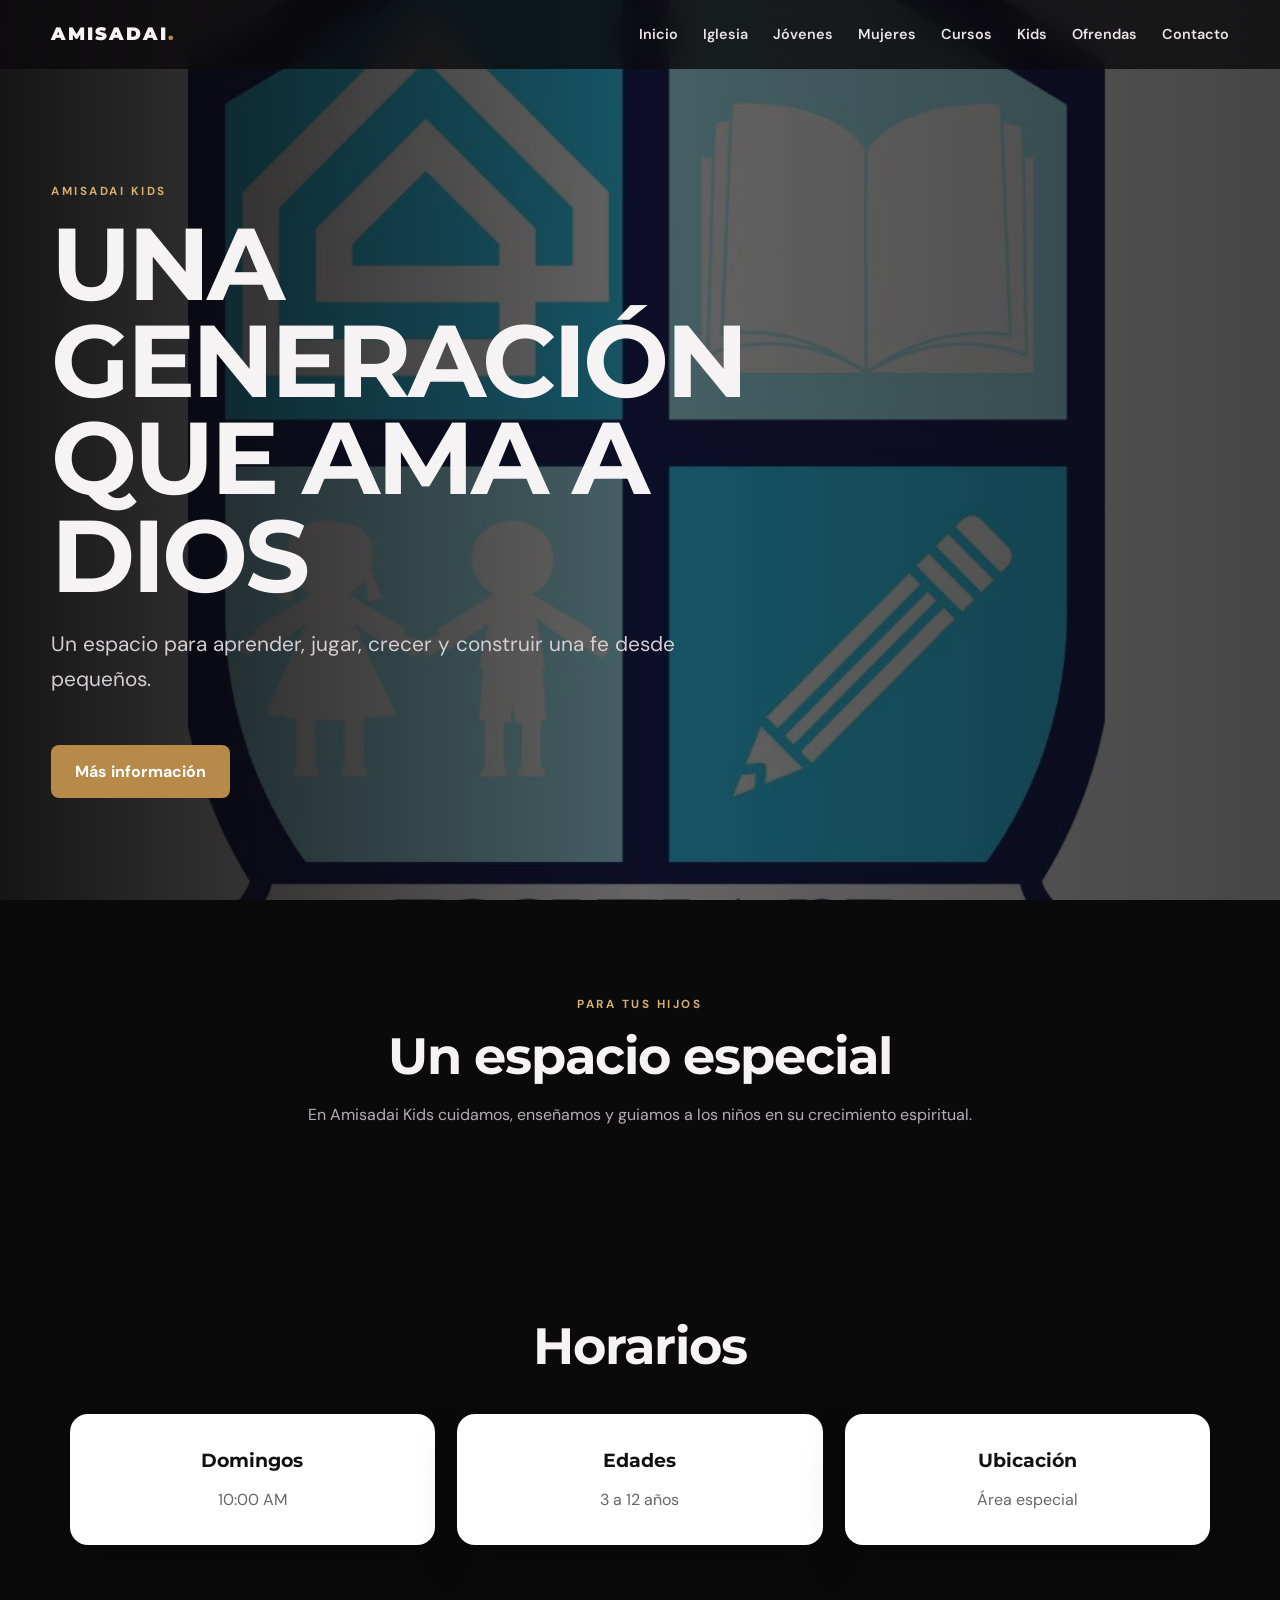
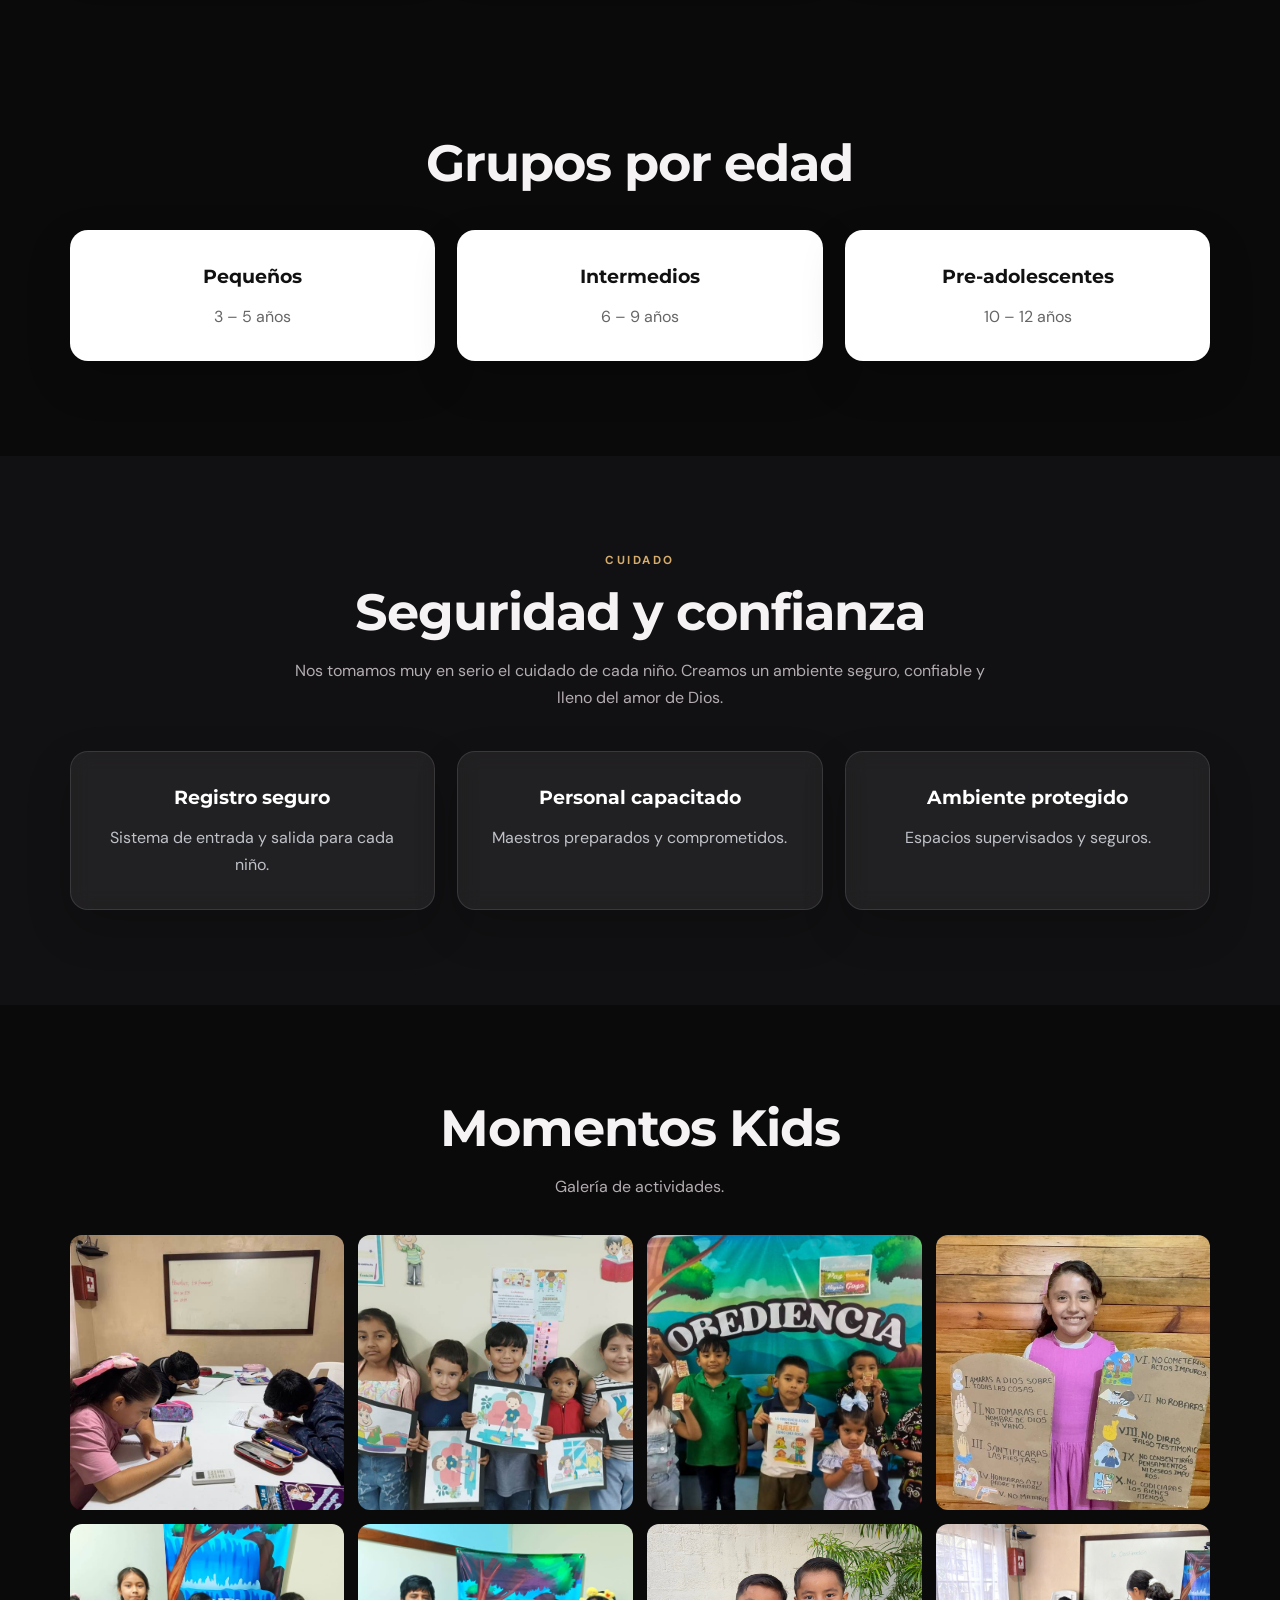
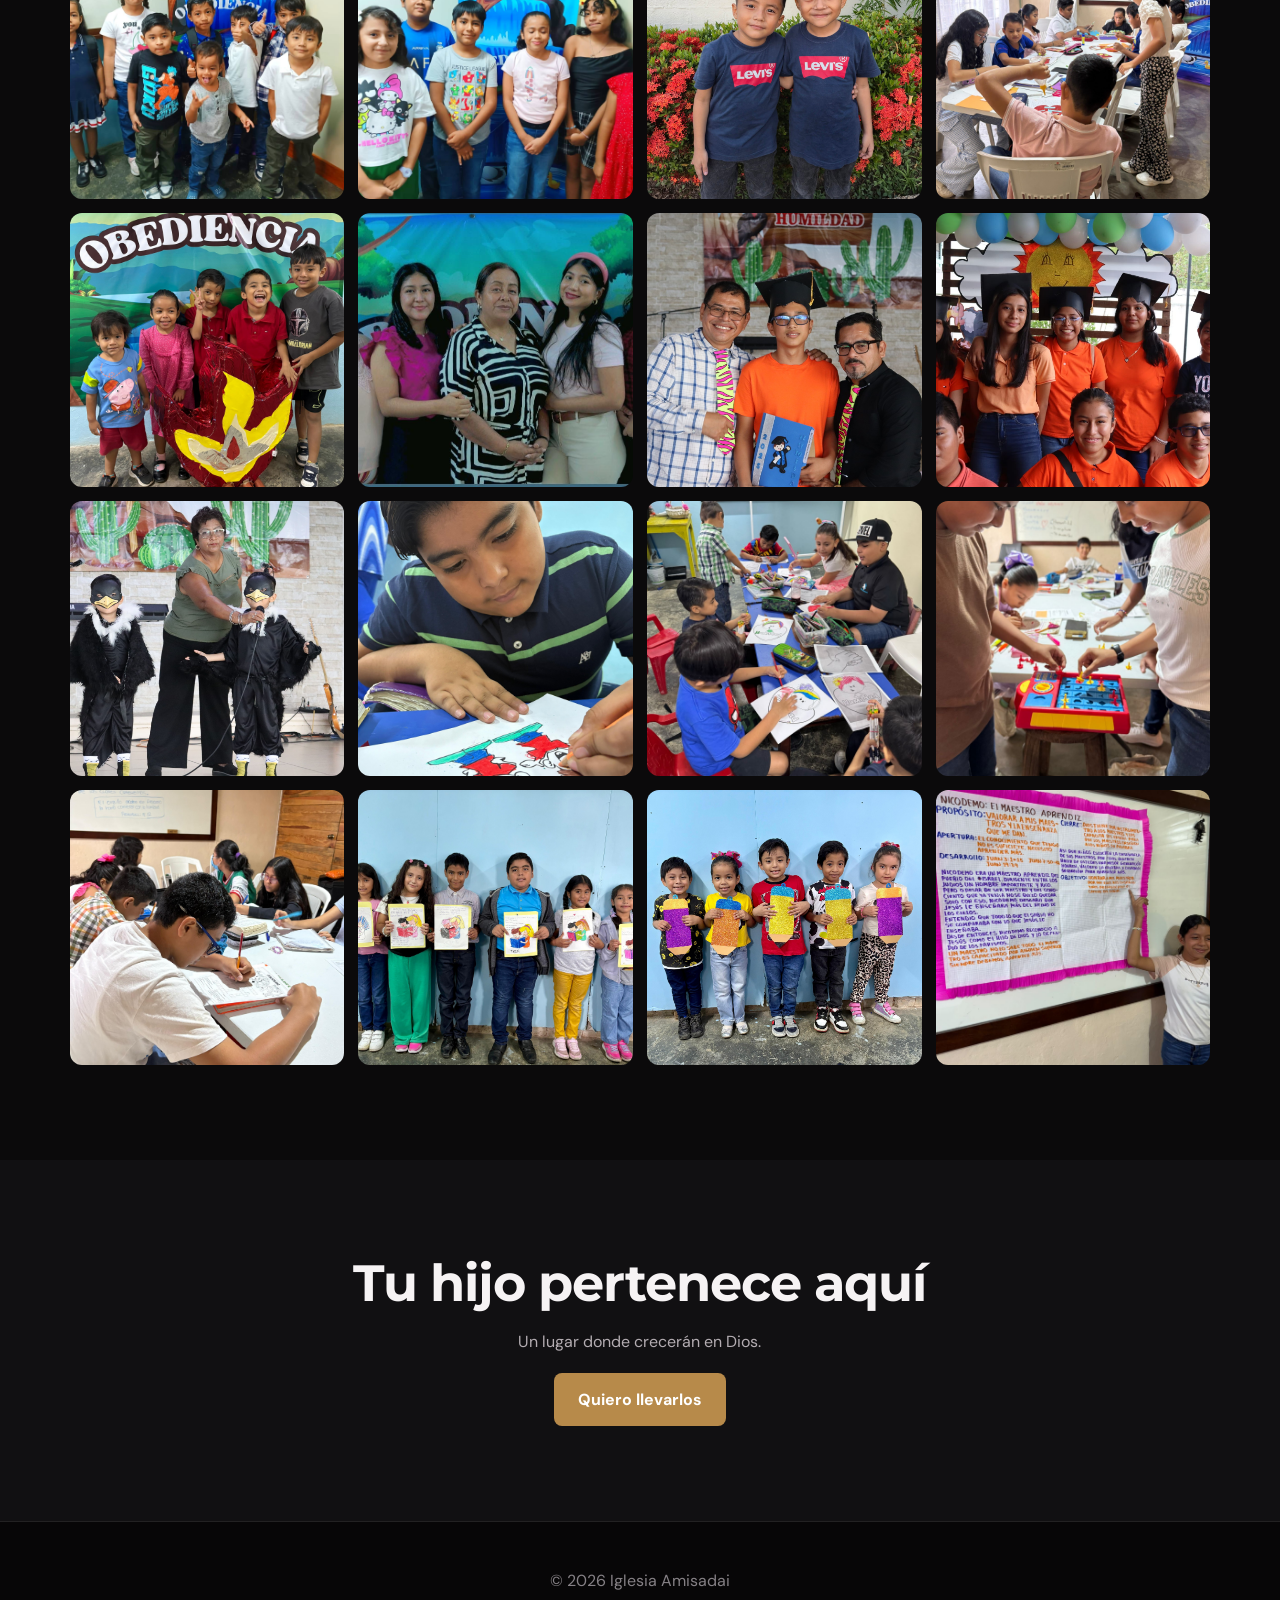
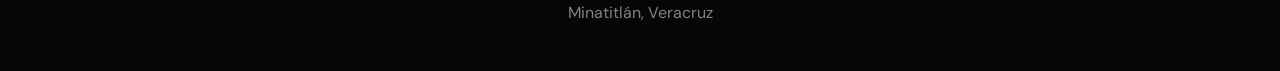
<file: kids/index.html>
<!doctype html><html lang="es"><head><meta charset="UTF-8"><meta name="viewport" content="width=device-width,initial-scale=1.0"><title>Amisadai Kids</title><link rel="stylesheet" href="../style.css"></head><body>
<header class="nav" id="navbar"><div class="container nav-flex"><div class="logo">AMISADAI<span>.</span></div><nav class="nav-links" id="nav-links"><a href="../">Inicio</a><a href="../iglesia/">Iglesia</a><a href="../jovenes/">Jóvenes</a><a href="../mujeres/">Mujeres</a><a href="../cursos/">Cursos</a><a href="../kids/">Kids</a><a href="../ofrendas/">Ofrendas</a><a href="../contacto/">Contacto</a></nav><button class="menu-btn" id="menu-btn" type="button">MENÚ</button></div></header>
<section class="kids-hero"><div class="container"><div class="hero-content"><div class="eyebrow">Amisadai Kids</div><h1>UNA GENERACIÓN QUE AMA A DIOS</h1><p>Un espacio para aprender, jugar, crecer y construir una fe desde pequeños.</p><a href="../contacto/" class="kids-btn">Más información </a></div></div></section>
<section class="kids-section center"><div class="container"><div class="eyebrow">Para tus hijos</div><h2 class="section-title">Un espacio especial</h2><p class="text">En Amisadai Kids cuidamos, enseñamos y guiamos a los niños en su crecimiento espiritual.</p></div></section>
<section class="kids-section"><div class="container center"><h2 class="section-title">Horarios</h2><div class="grid-3"><div class="kids-card"><h3>Domingos</h3><p>10:00 AM</p></div><div class="kids-card"><h3>Edades</h3><p>3 a 12 años</p></div><div class="kids-card"><h3>Ubicación</h3><p>Área especial</p></div></div></div></section>
<section class="kids-section"><div class="container center"><h2 class="section-title">Grupos por edad</h2><div class="grid-3"><div class="kids-card"><h3>Pequeños</h3><p>3 – 5 años</p></div><div class="kids-card"><h3>Intermedios</h3><p>6 – 9 años</p></div><div class="kids-card"><h3>Pre-adolescentes</h3><p>10 – 12 años</p></div></div></div></section>
<section class="kids-section kids-dark"><div class="container center"><div class="eyebrow">Cuidado</div><h2 class="section-title">Seguridad y confianza</h2><p class="text">Nos tomamos muy en serio el cuidado de cada niño. Creamos un ambiente seguro, confiable y lleno del amor de Dios.</p><div class="grid-3"><div class="kids-card seguridad-card"><h3>Registro seguro</h3><p>Sistema de entrada y salida para cada niño.</p></div><div class="kids-card seguridad-card"><h3>Personal capacitado</h3><p>Maestros preparados y comprometidos.</p></div><div class="kids-card seguridad-card"><h3>Ambiente protegido</h3><p>Espacios supervisados y seguros.</p></div></div></div></section>
<section class="kids-section center"><div class="container"><h2 class="section-title">Momentos Kids</h2><p class="text">Galería de actividades.</p><div class="gallery"><img src="../img/k1.jpg" alt="Amisadai Kids 1" loading="lazy"><img src="../img/k2.jpg" alt="Amisadai Kids 2" loading="lazy"><img src="../img/k3.jpg" alt="Amisadai Kids 3" loading="lazy"><img src="../img/k4.jpg" alt="Amisadai Kids 4" loading="lazy"><img src="../img/k5.jpg" alt="Amisadai Kids 5" loading="lazy"><img src="../img/k6.jpg" alt="Amisadai Kids 6" loading="lazy"><img src="../img/k7.jpg" alt="Amisadai Kids 7" loading="lazy"><img src="../img/k8.jpg" alt="Amisadai Kids 8" loading="lazy"><img src="../img/k9.jpg" alt="Amisadai Kids 9" loading="lazy"><img src="../img/k10.jpg" alt="Amisadai Kids 10" loading="lazy"><img src="../img/k11.jpg" alt="Amisadai Kids 11" loading="lazy"><img src="../img/k12.jpg" alt="Amisadai Kids 12" loading="lazy"><img src="../img/k13.jpg" alt="Amisadai Kids 13" loading="lazy"><img src="../img/k14.jpg" alt="Amisadai Kids 14" loading="lazy"><img src="../img/k15.jpg" alt="Amisadai Kids 15" loading="lazy"><img src="../img/k16.jpg" alt="Amisadai Kids 16" loading="lazy"><img src="../img/k17.jpg" alt="Amisadai Kids 17" loading="lazy"><img src="../img/k18.jpg" alt="Amisadai Kids 18" loading="lazy"><img src="../img/k19.jpg" alt="Amisadai Kids 19" loading="lazy"><img src="../img/k20.jpg" alt="Amisadai Kids 20" loading="lazy"></div></div></section>
<section class="kids-section kids-dark center"><div class="container"><h2 class="section-title">Tu hijo pertenece aquí</h2><p class="text">Un lugar donde crecerán en Dios.</p><a href="../contacto/" class="kids-btn">Quiero llevarlos</a></div></section>
<footer><p>© 2026 Iglesia Amisadai</p><p>Minatitlán, Veracruz</p></footer><script src="../script.js"></script></body></html>
</file>
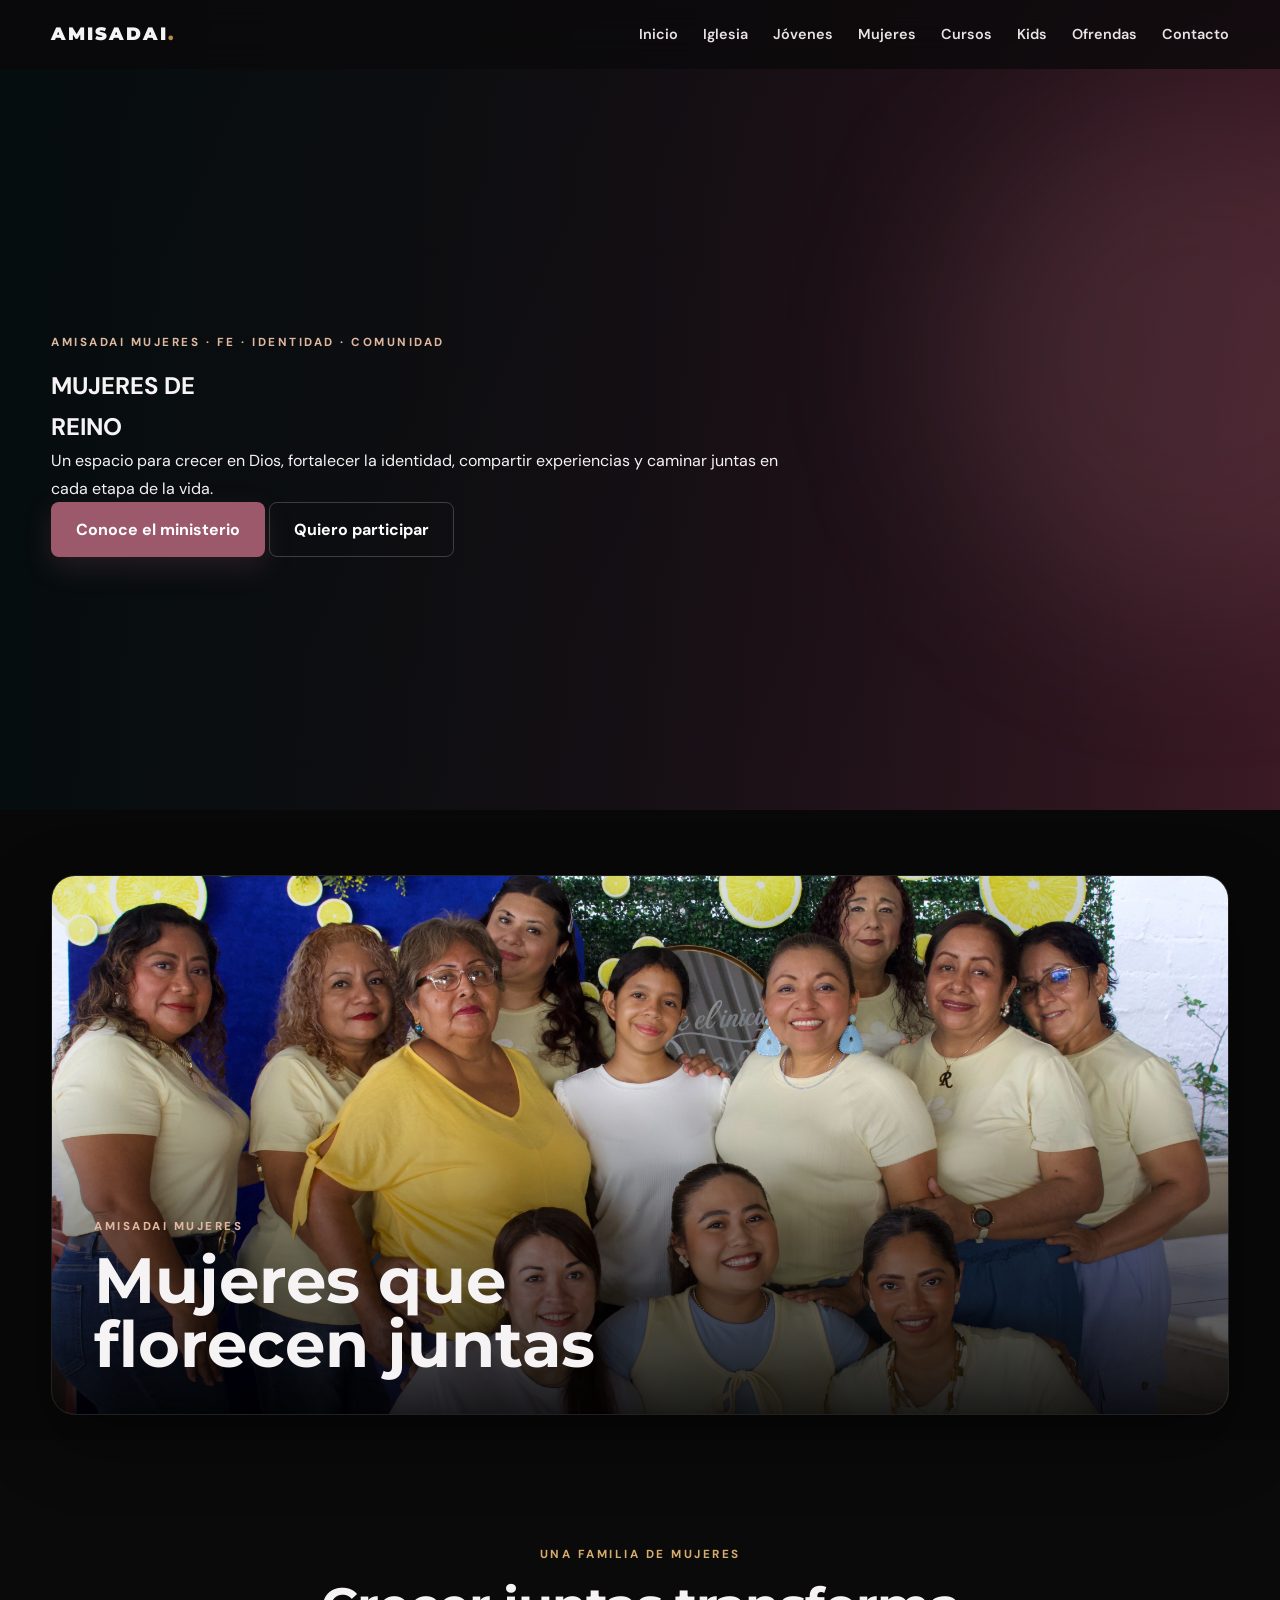
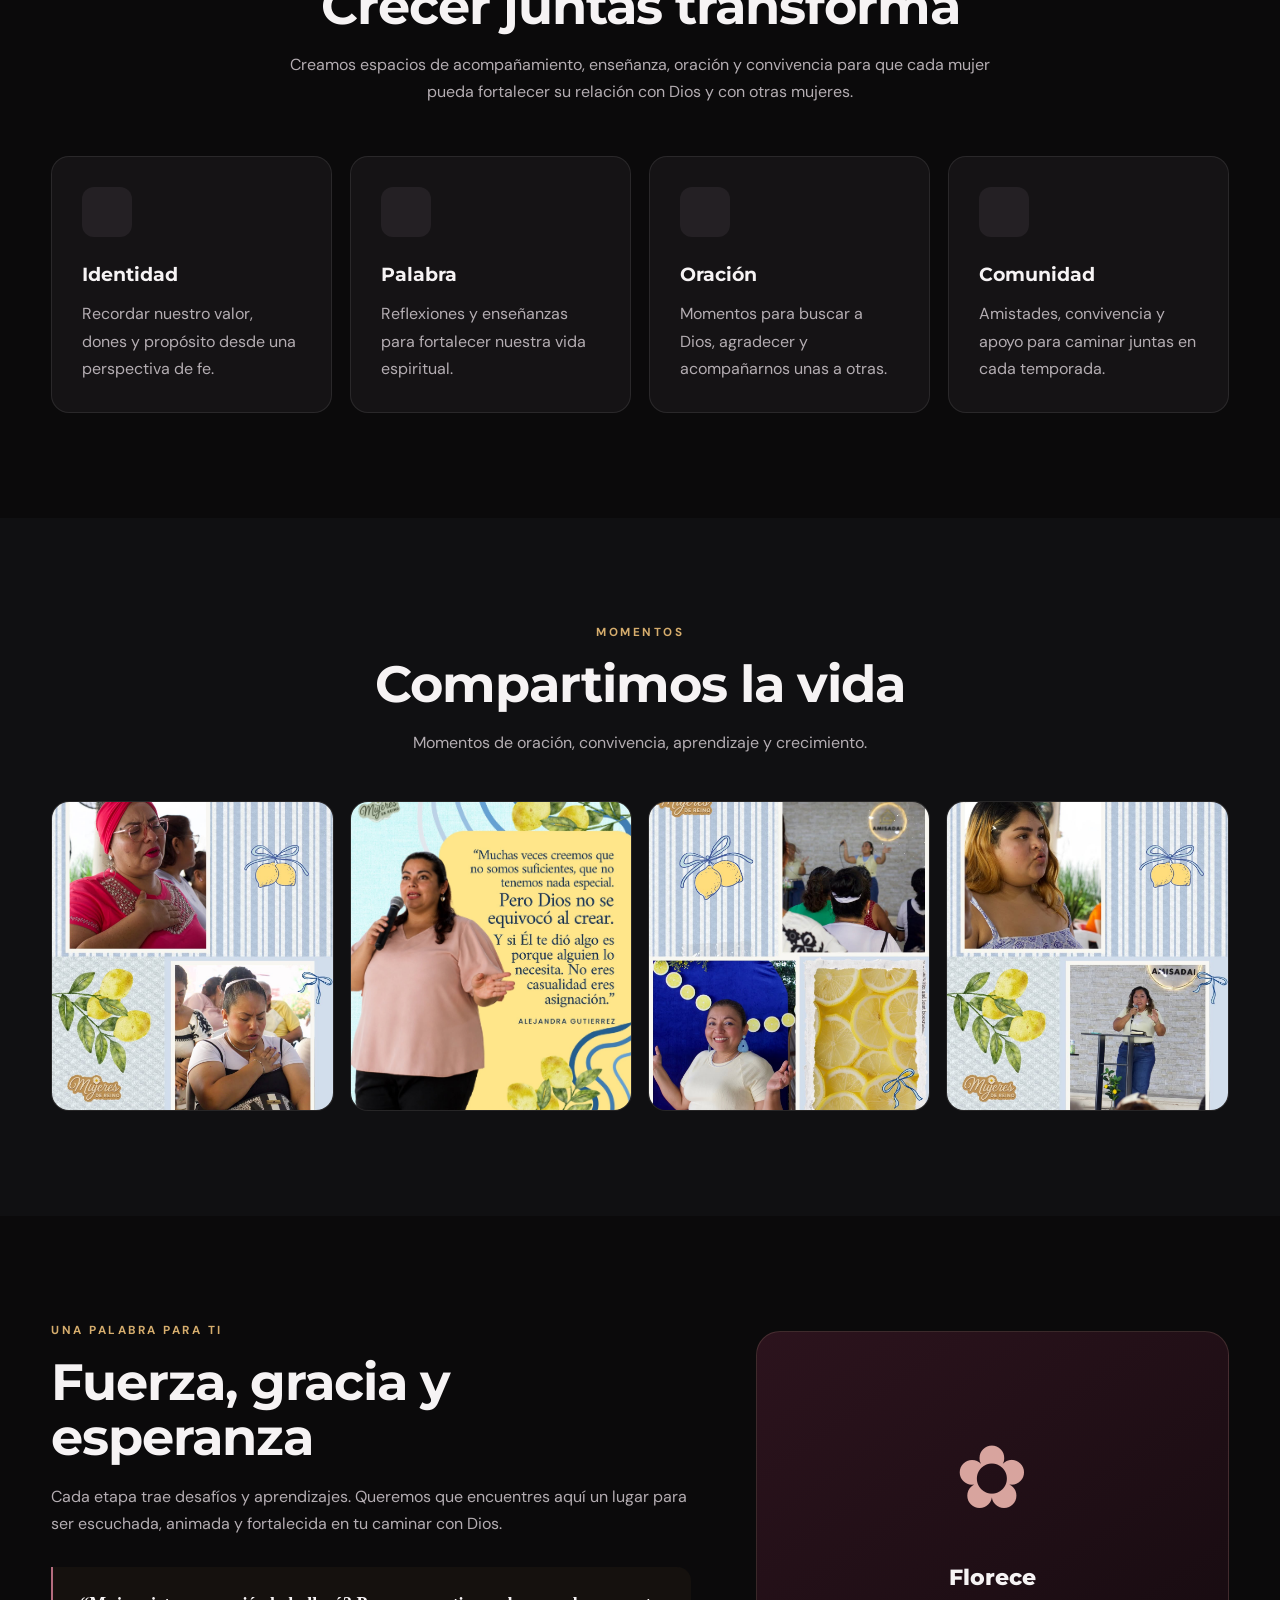
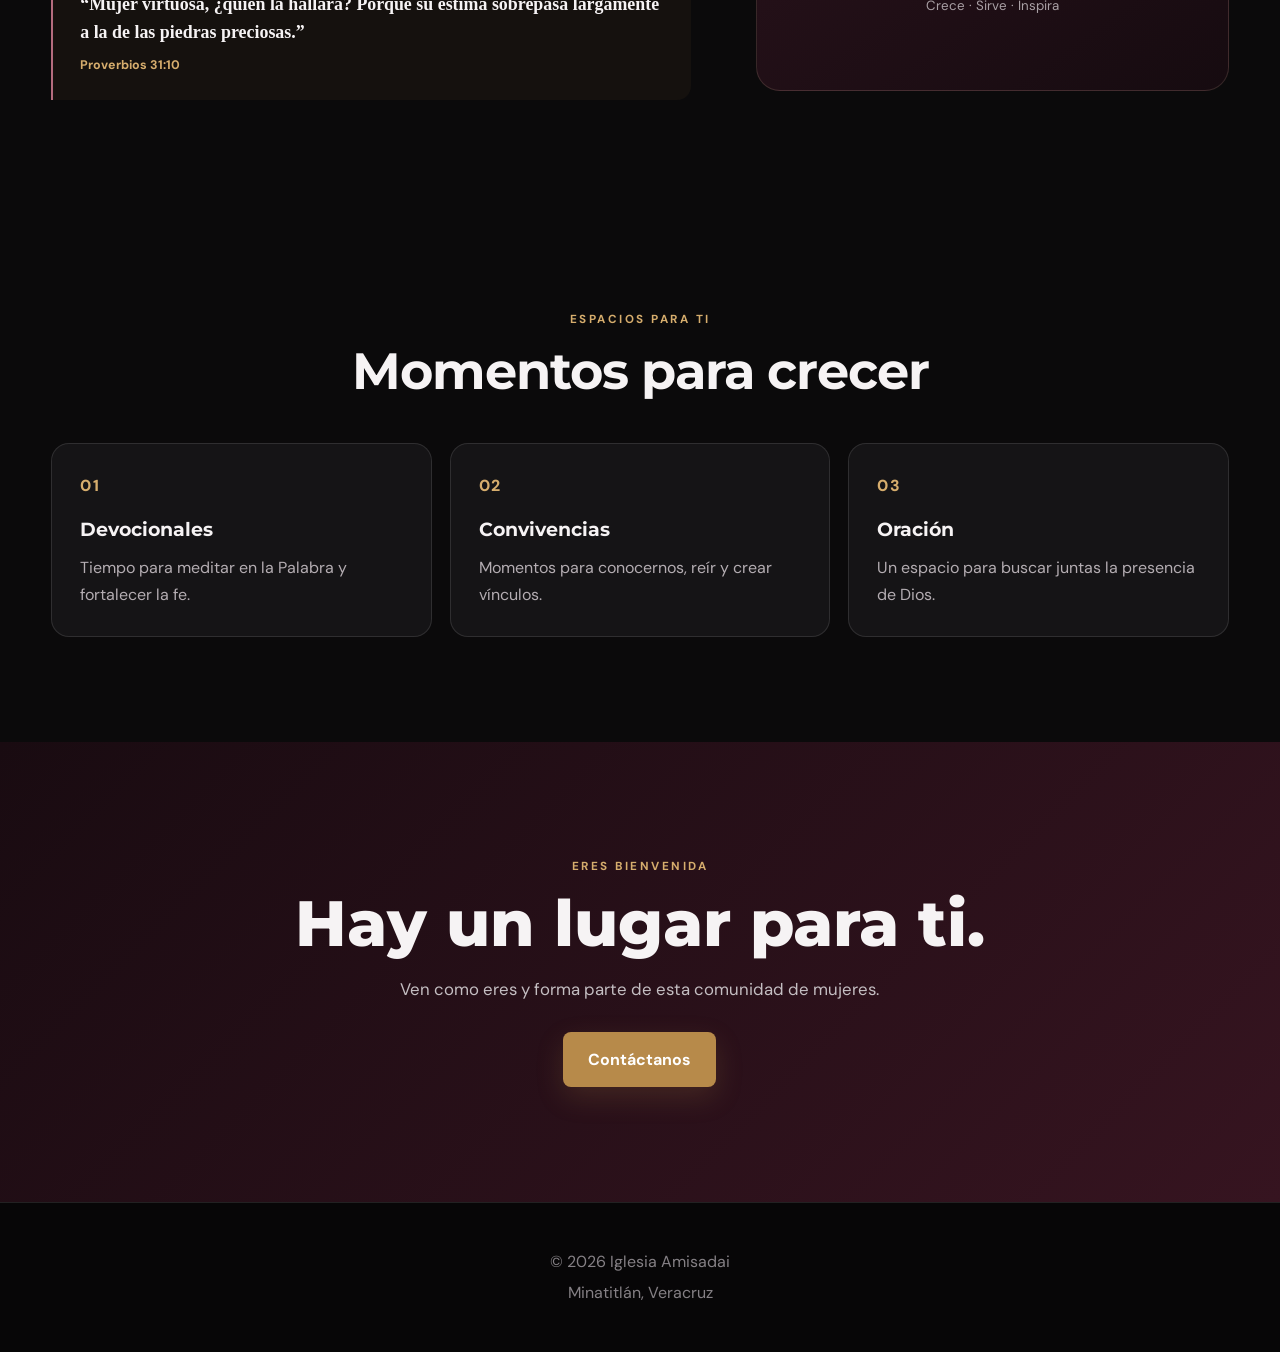
<file: mujeres/index.html>
<!DOCTYPE html>
<html lang="es">

<head>

    <meta charset="UTF-8">

    <meta
        name="viewport"
        content="width=device-width, initial-scale=1.0"
    >

    <title>
        Mujeres | Amisadai
    </title>

    <link
        rel="stylesheet"
        href="../style.css"
    >

</head>


<body>


<header class="nav" id="navbar">

    <div class="container nav-flex">

        <div class="logo">
            AMISADAI<span>.</span>
        </div>


        <nav class="nav-links" id="nav-links">

            <a href="../">
                Inicio
            </a>

            <a href="../iglesia/">
                Iglesia
            </a>

            <a href="../jovenes/">
                Jóvenes
            </a>

            <a href="../mujeres/">
                Mujeres
            </a>

            <a href="../cursos/">
                Cursos
            </a>

            <a href="../kids/">
                Kids
            </a>

            <a href="../ofrendas/">
                Ofrendas
            </a>

            <a href="../contacto/">
                Contacto
            </a>

        </nav>


        <div
            class="menu-btn"
            id="menu-btn"
        >
            
        </div>

    </div>

</header>


<!-- =========================
     HERO
========================= -->

<section class="ministry-hero women-hero">

    <div class="container">

        <div class="hero-content">

            <div class="eyebrow">
                AMISADAI MUJERES · FE · IDENTIDAD · COMUNIDAD
            </div>


            <h1>

                MUJERES DE
                <br>
                REINO

            </h1>


            <p>

                Un espacio para crecer en Dios,
                fortalecer la identidad, compartir
                experiencias y caminar juntas en
                cada etapa de la vida.

            </p>


            <a
                href="#mujeres"
                class="btn-primary"
            >
                Conoce el ministerio 
            </a>


            <a
                href="../contacto/"
                class="btn-secondary"
            >
                Quiero participar
            </a>

        </div>

    </div>

</section>


<!-- =========================
     IMAGEN PRINCIPAL
========================= -->

<section class="ministry-image-section women-image-section">

    <div class="container">

        <div class="ministry-main-image">

            <!-- CAMBIA ESTA IMAGEN CUANDO QUIERAS -->

            <img
                src="../img/mujeres1.jpg"
                alt="Mujeres reunidas"
            >


            <div class="image-caption">

                <span>
                    AMISADAI MUJERES
                </span>

                <h2>
                    Mujeres que florecen juntas
                </h2>

            </div>

        </div>

    </div>

</section>


<!-- =========================
     PRESENTACIÓN
========================= -->

<section
    class="section"
    id="mujeres"
>

    <div class="container center">

        <div class="eyebrow">
            UNA FAMILIA DE MUJERES
        </div>


        <h2 class="section-title">
            Crecer juntas transforma
        </h2>


        <p class="text">

            Creamos espacios de acompañamiento,
            enseñanza, oración y convivencia para
            que cada mujer pueda fortalecer su
            relación con Dios y con otras mujeres.

        </p>


        <div class="ministry-grid women-grid">


            <article class="ministry-card">

                <div class="ministry-icon">
                    
                </div>

                <h3>
                    Identidad
                </h3>

                <p>

                    Recordar nuestro valor,
                    dones y propósito desde
                    una perspectiva de fe.

                </p>

            </article>


            <article class="ministry-card">

                <div class="ministry-icon">
                    
                </div>

                <h3>
                    Palabra
                </h3>

                <p>

                    Reflexiones y enseñanzas
                    para fortalecer nuestra
                    vida espiritual.

                </p>

            </article>


            <article class="ministry-card">

                <div class="ministry-icon">
                    
                </div>

                <h3>
                    Oración
                </h3>

                <p>

                    Momentos para buscar a Dios,
                    agradecer y acompañarnos
                    unas a otras.

                </p>

            </article>


            <article class="ministry-card">

                <div class="ministry-icon">
                    
                </div>

                <h3>
                    Comunidad
                </h3>

                <p>

                    Amistades, convivencia y apoyo
                    para caminar juntas en cada temporada.

                </p>

            </article>


        </div>

    </div>

</section>


<!-- =========================
     GALERÍA DE MUJERES
========================= -->

<section class="section ministry-dark">

    <div class="container center">

        <div class="eyebrow">
            MOMENTOS
        </div>


        <h2 class="section-title">
            Compartimos la vida
        </h2>


        <p class="text">

            Momentos de oración, convivencia,
            aprendizaje y crecimiento.

        </p>


        <div class="ministry-gallery women-gallery">


            <!-- IMAGEN 1 -->

            <div class="gallery-item">

                <img
                    src="../img/mujeres2.jpg"
                    alt="Mujeres"
                >

            </div>


            <!-- IMAGEN 2 -->

            <div class="gallery-item">

                <img
                    src="../img/mujeres5.jpg"
                    alt="Amigas"
                >

            </div>


            <!-- IMAGEN 3 -->

            <div class="gallery-item">

                <img
                    src="../img/mujeres4.jpg"
                    alt="Comunidad"
                >

            </div>


            <!-- IMAGEN 4 -->

            <div class="gallery-item">

                <img
                    src="../img/mujeres3.jpg"
                    alt="Mujeres compartiendo"
                >

            </div>


        </div>

    </div>

</section>


<!-- =========================
     PALABRA
========================= -->

<section class="section women-dark">

    <div class="container ministry-split">


        <div>

            <div class="eyebrow">
                UNA PALABRA PARA TI
            </div>


            <h2 class="section-title">
                Fuerza, gracia y esperanza
            </h2>


            <p class="text ministry-left-text">

                Cada etapa trae desafíos y aprendizajes.
                Queremos que encuentres aquí un lugar
                para ser escuchada, animada y fortalecida
                en tu caminar con Dios.

            </p>


            <div class="verse-box">

                <strong>

                    “Mujer virtuosa, ¿quién la hallará?
                    Porque su estima sobrepasa largamente
                    a la de las piedras preciosas.”

                </strong>


                <span>
                    Proverbios 31:10
                </span>

            </div>

        </div>


        <div class="flower-panel">

            <div class="flower-circle">
                ✿
            </div>

            <span>
                Florece
            </span>

            <small>
                Crece · Sirve · Inspira
            </small>

        </div>


    </div>

</section>


<!-- =========================
     ACTIVIDADES
========================= -->

<section class="section">

    <div class="container center">

        <div class="eyebrow">
            ESPACIOS PARA TI
        </div>


        <h2 class="section-title">
            Momentos para crecer
        </h2>


        <div class="activity-grid">


            <div>

                <span>
                    01
                </span>

                <h3>
                    Devocionales
                </h3>

                <p>
                    Tiempo para meditar en la Palabra
                    y fortalecer la fe.
                </p>

            </div>


            <div>

                <span>
                    02
                </span>

                <h3>
                    Convivencias
                </h3>

                <p>
                    Momentos para conocernos,
                    reír y crear vínculos.
                </p>

            </div>


            <div>

                <span>
                    03
                </span>

                <h3>
                    Oración
                </h3>

                <p>
                    Un espacio para buscar juntas
                    la presencia de Dios.
                </p>

            </div>


        </div>

    </div>

</section>


<!-- =========================
     CTA
========================= -->

<section class="ministry-cta women-cta">

    <div class="container center">

        <div class="eyebrow">
            ERES BIENVENIDA
        </div>


        <h2>
            Hay un lugar para ti.
        </h2>


        <p>
            Ven como eres y forma parte
            de esta comunidad de mujeres.
        </p>


        <a
            href="../contacto/"
            class="btn-primary"
        >
            Contáctanos 
        </a>

    </div>

</section>


<footer>

    <p>
        © 2026 Iglesia Amisadai
    </p>

    <p>
        Minatitlán, Veracruz
    </p>

</footer>


<script src="../script.js"></script>

</body>

</html>
</file>
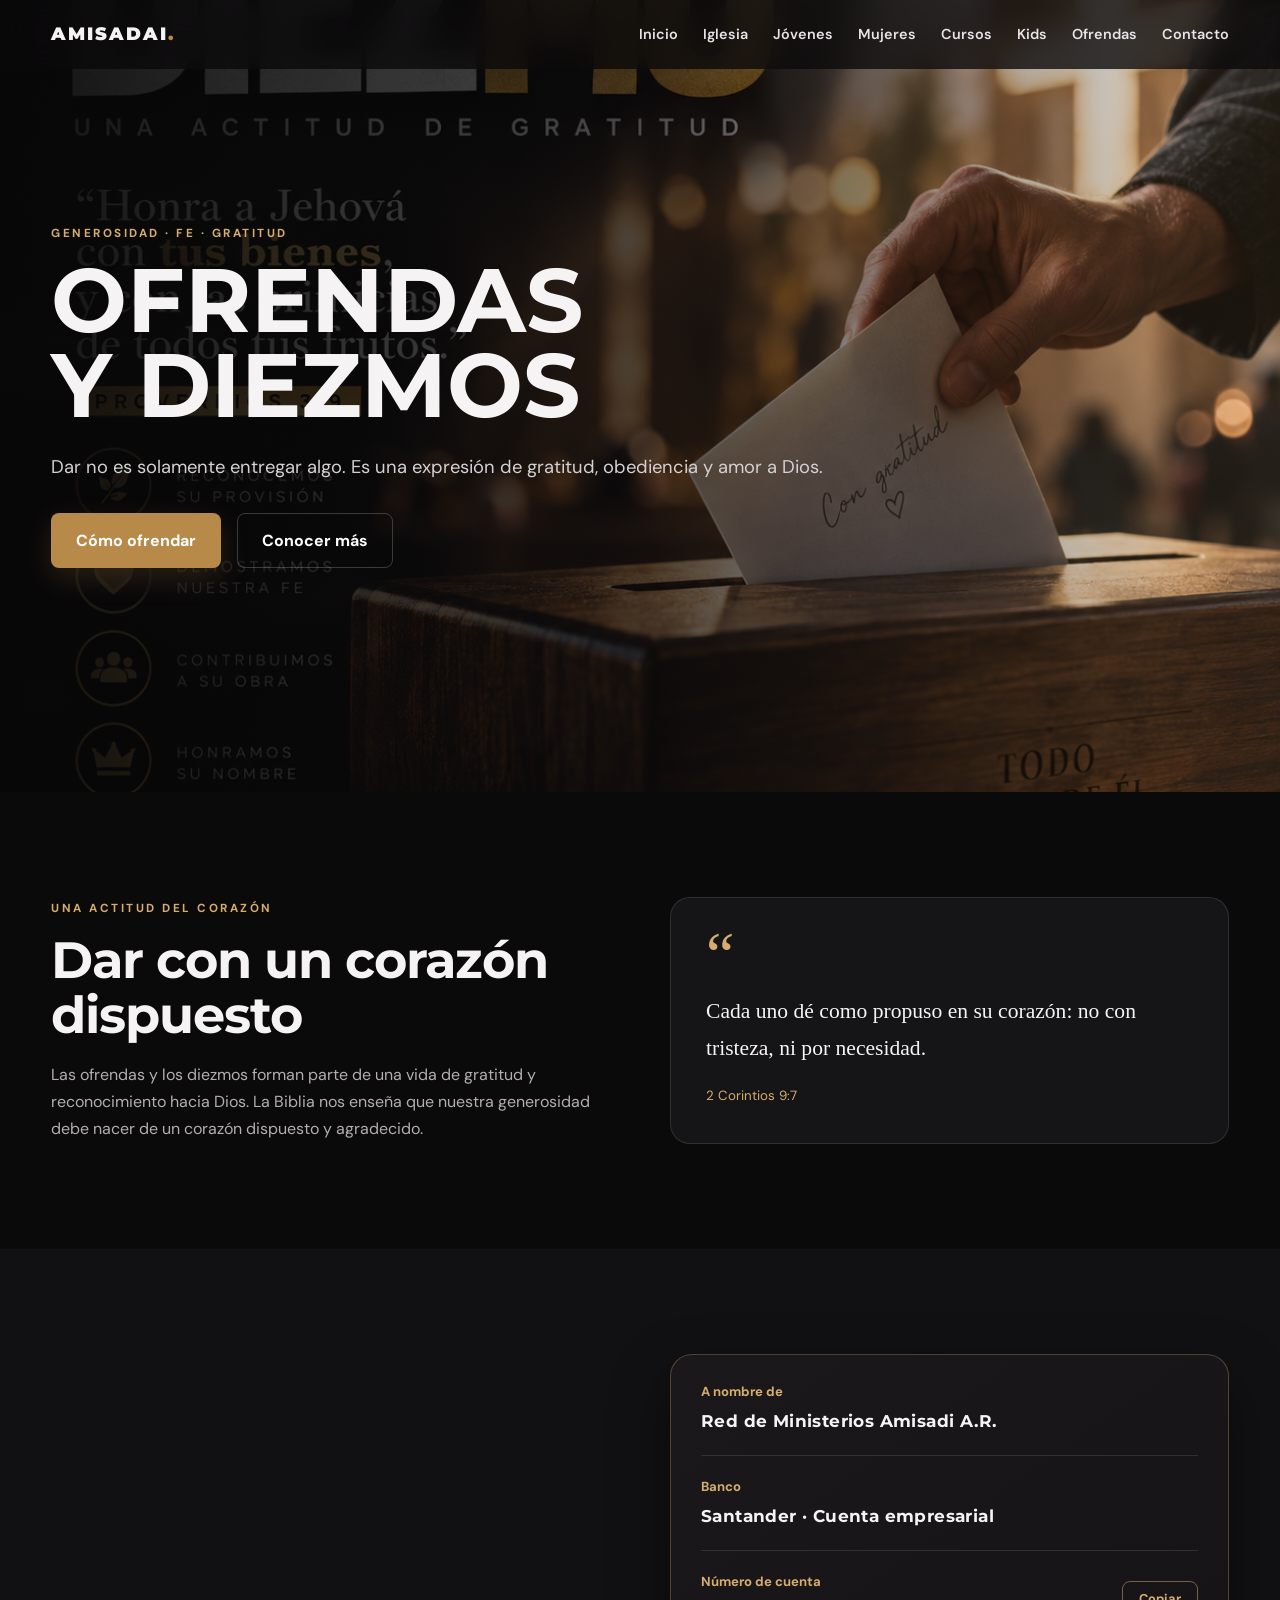
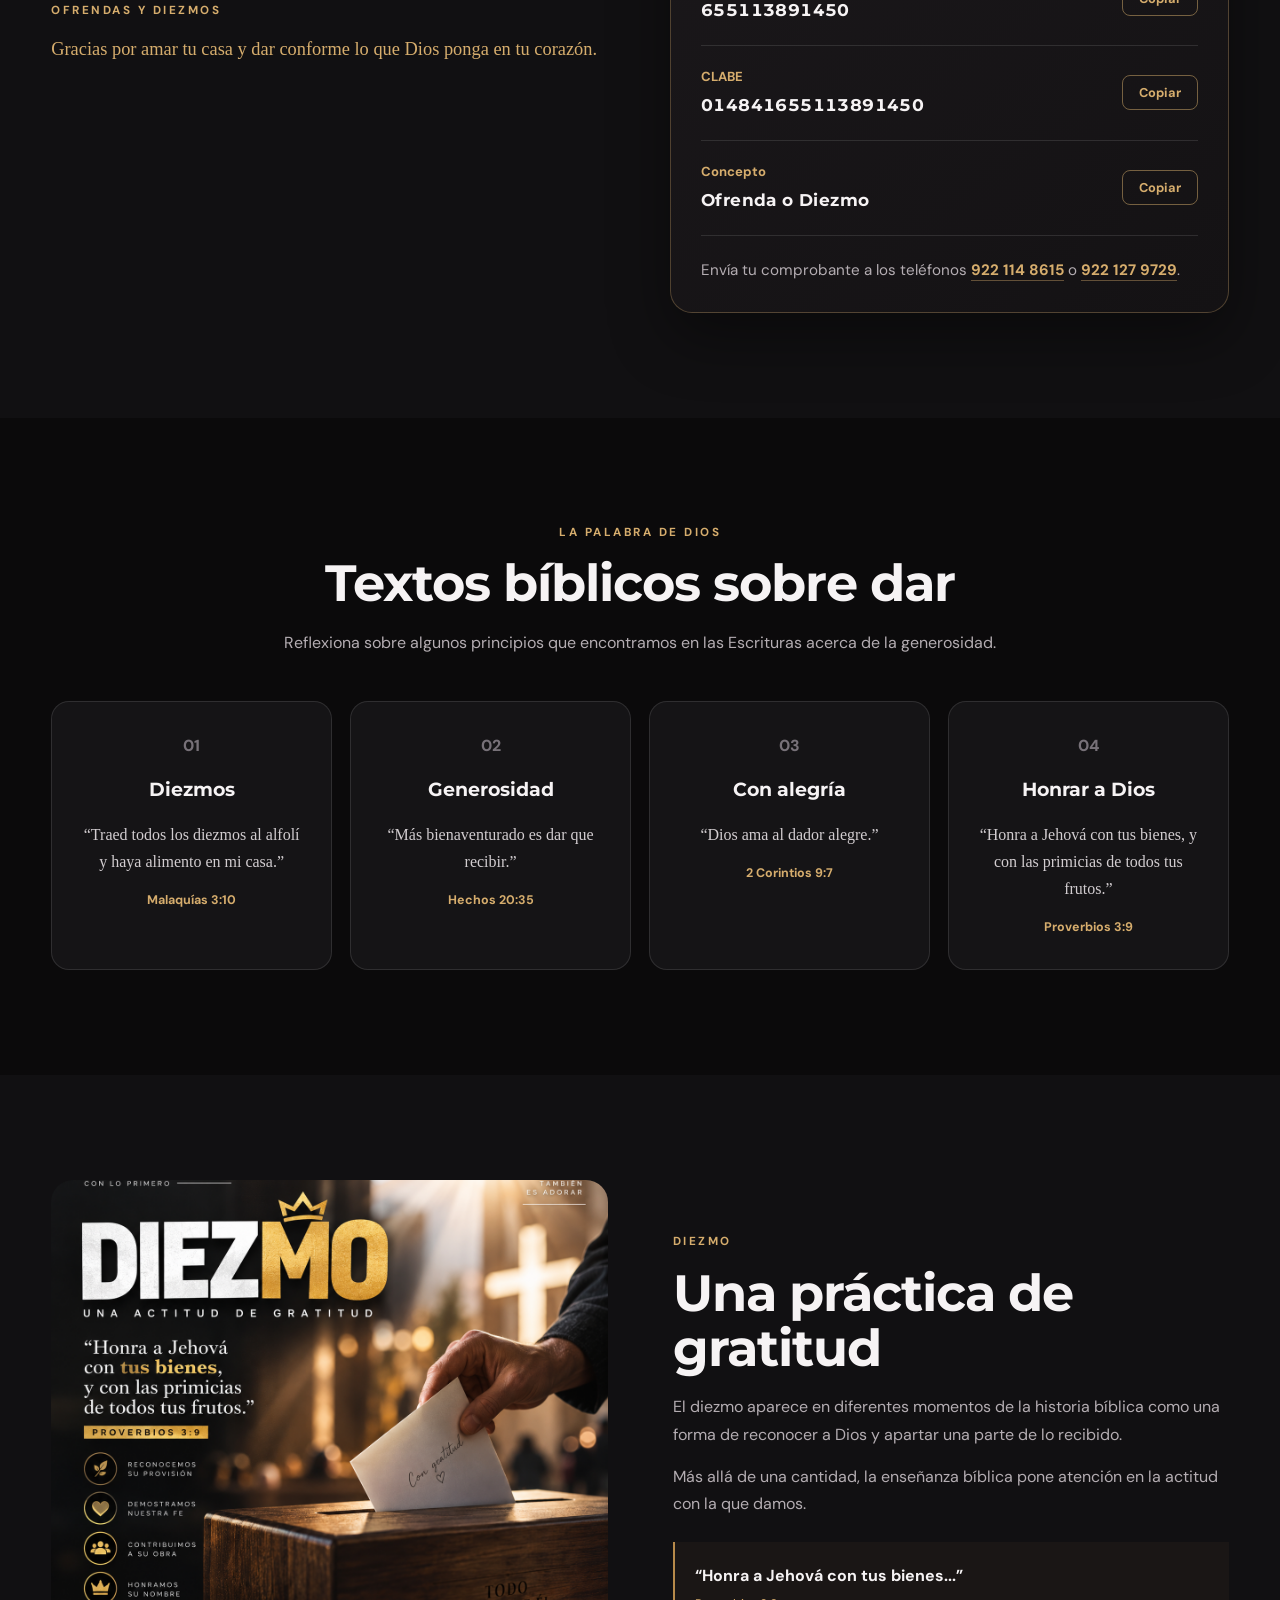
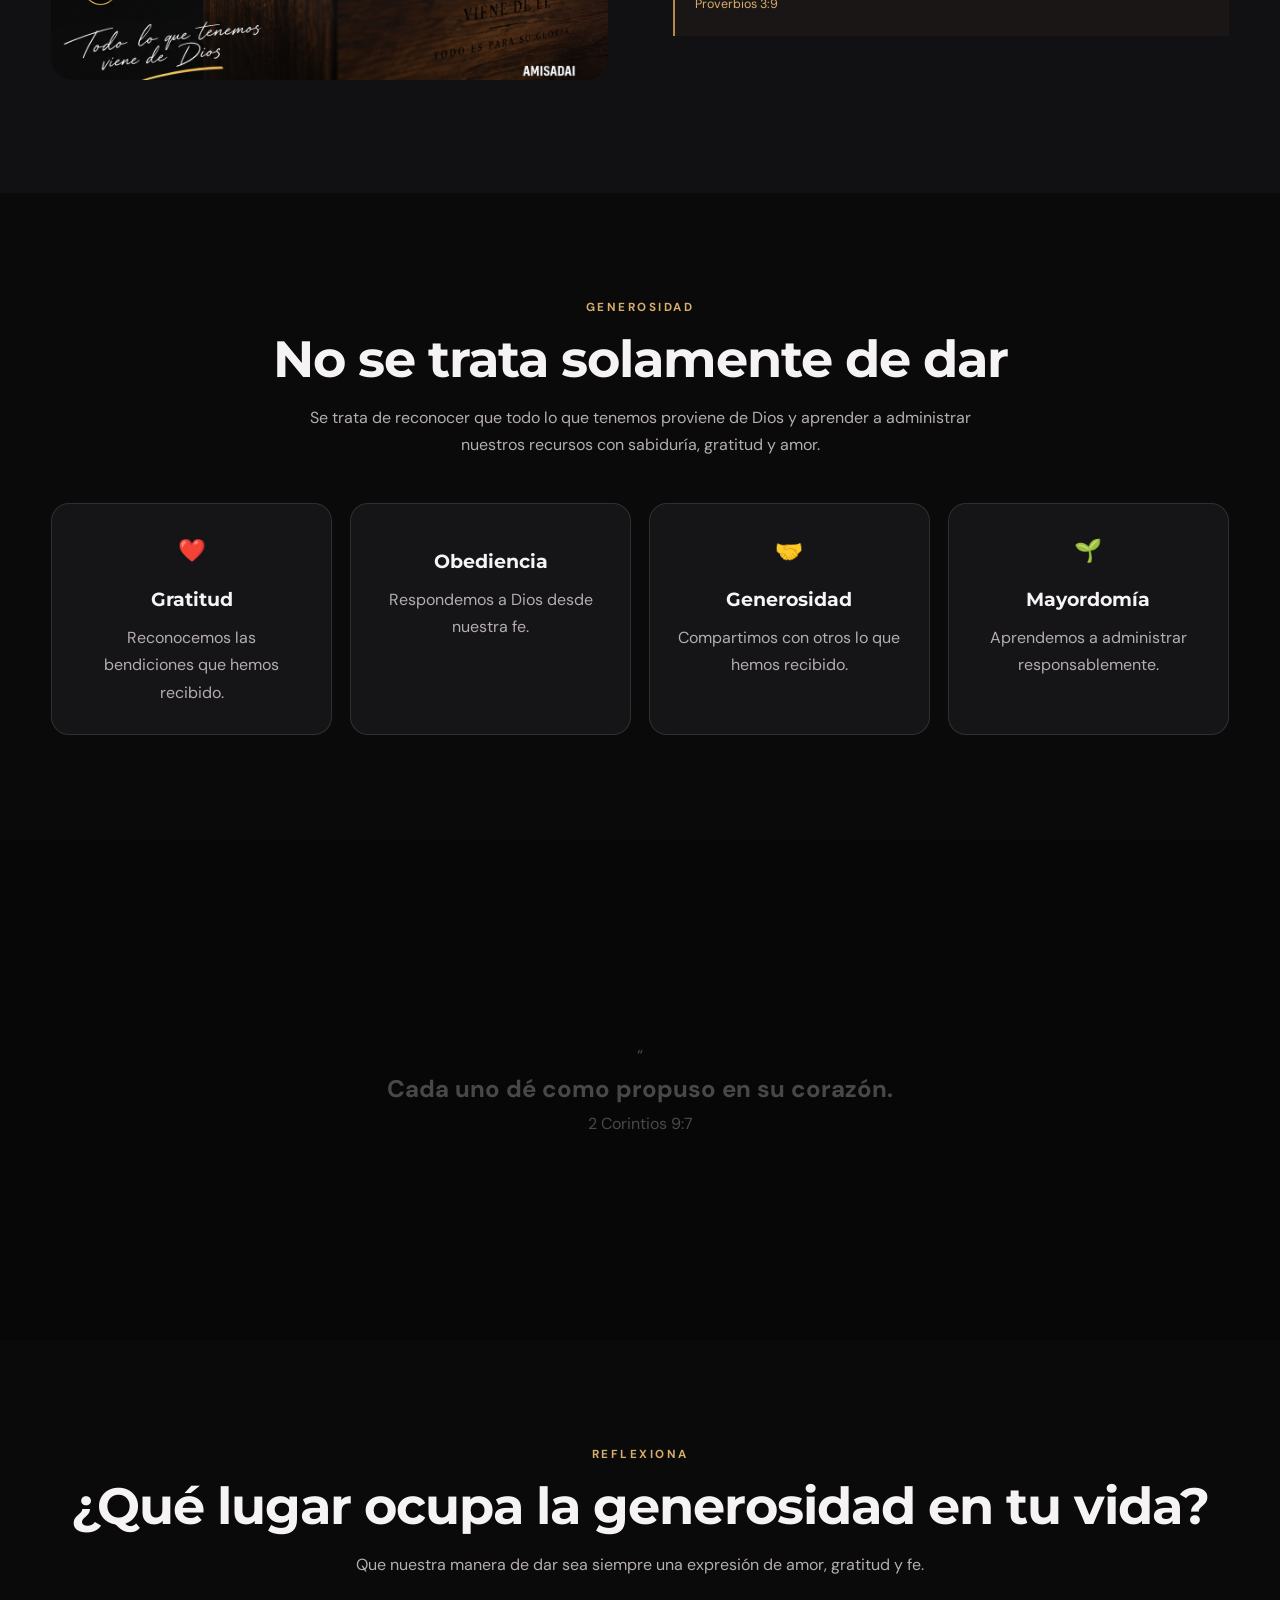
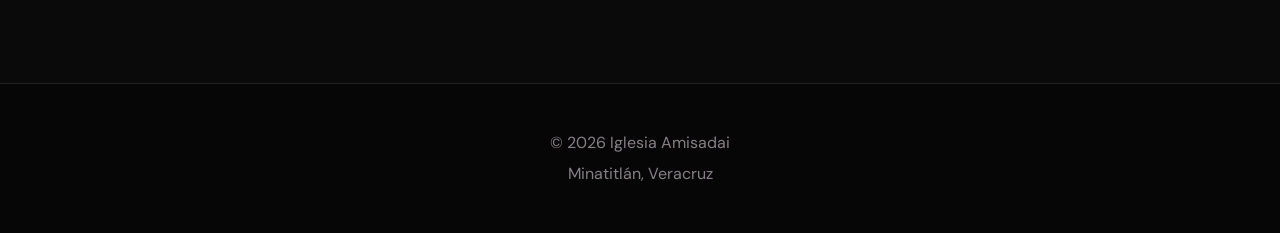
<file: ofrendas/index.html>
<!DOCTYPE html>
<html lang="es">
<head>
<meta charset="UTF-8">
<meta name="viewport" content="width=device-width, initial-scale=1.0">
<title>Ofrendas y Diezmos | Amisadai</title>
<link rel="stylesheet" href="../style.css">
<style>
.offering-hero-content .btn-primary{margin-right:12px}

/* Datos para ofrendar */
.donate{display:grid;grid-template-columns:1fr 1fr;gap:60px;align-items:center}
.donate .text{margin:0 0 18px;max-width:520px}
.donate-thanks{color:var(--accent2);font-family:Georgia,serif;font-size:1.15rem}
.donate-card{
  background:linear-gradient(145deg,var(--surface2),var(--surface));
  border:1px solid rgba(214,173,109,.3);
  border-radius:22px;
  padding:6px 30px 4px;
  box-shadow:0 24px 60px rgba(0,0,0,.4);
}
.donate-row{
  display:flex;
  justify-content:space-between;
  align-items:center;
  gap:16px;
  padding:20px 0;
  border-bottom:1px solid var(--line);
}
.donate-row dt{color:var(--accent2);font-size:.82rem;font-weight:700;margin-bottom:3px}
.donate-row dd{
  font-family:Montserrat,sans-serif;
  font-weight:700;
  font-size:1.05rem;
  font-variant-numeric:tabular-nums;
  letter-spacing:.4px;
  word-break:break-all;
}
.copy{
  flex:none;
  padding:8px 16px;
  border:1px solid rgba(214,173,109,.5);
  border-radius:8px;
  background:transparent;
  color:var(--accent2);
  font:700 .8rem "DM Sans",sans-serif;
  cursor:pointer;
  transition:.25s;
}
.copy:hover{background:var(--accent);border-color:var(--accent);color:#fff}
.donate-proof{padding:22px 0 24px;color:var(--muted);font-size:.95rem}
.donate-proof a{color:var(--accent2);font-weight:700;text-decoration:none;border-bottom:1px solid rgba(214,173,109,.4);white-space:nowrap}

@media(max-width:900px){.donate{grid-template-columns:1fr;gap:40px}}
@media(max-width:560px){
  .offering-hero-content .btn-primary{margin:0 0 12px}
  .donate-card{padding:4px 20px}
}
</style>
</head>
<body>

<header class="nav" id="navbar">

    <div class="container nav-flex">

        <div class="logo">
            AMISADAI<span>.</span>
        </div>


        <nav class="nav-links" id="nav-links">

            <a href="../">
                Inicio
            </a>

            <a href="../iglesia/">
                Iglesia
            </a>

            <a href="../jovenes/">
                Jóvenes
            </a>

            <a href="../mujeres/">
                Mujeres
            </a>

            <a href="../cursos/">
                Cursos
            </a>

            <a href="../kids/">
                Kids
            </a>

            <a href="../ofrendas/">
                Ofrendas
            </a>

            <a href="../contacto/">
                Contacto
            </a>

        </nav>


        <div
            class="menu-btn"
            id="menu-btn"
        >
            
        </div>

    </div>

</header>

<!-- HERO -->
<section class="offering-hero">
<div class="offering-overlay"></div>
<div class="container"><div class="offering-hero-content">
<div class="eyebrow">Generosidad · Fe · Gratitud</div>
<h1>OFRENDAS<br>Y DIEZMOS</h1>
<p>Dar no es solamente entregar algo. Es una expresión de gratitud, obediencia y amor a Dios.</p>
<a href="#cuenta" class="btn-primary">Cómo ofrendar</a>
<a href="#biblia" class="btn-secondary">Conocer más</a>
</div></div>
</section>

<!-- INTRO -->
<section class="section"><div class="container"><div class="offering-intro">
<div>
<div class="eyebrow">Una actitud del corazón</div>
<h2 class="section-title">Dar con un corazón dispuesto</h2>
<p class="text offering-text">Las ofrendas y los diezmos forman parte de una vida de gratitud y reconocimiento hacia Dios. La Biblia nos enseña que nuestra generosidad debe nacer de un corazón dispuesto y agradecido.</p>
</div>
<div class="offering-quote">
<div class="quote-symbol">“</div>
<p>Cada uno dé como propuso en su corazón: no con tristeza, ni por necesidad.</p>
<small>2 Corintios 9:7</small>
</div>
</div></div></section>

<!-- DATOS PARA OFRENDAR -->
<section class="section dark-section" id="cuenta"><div class="container"><div class="donate">
<div>
<div class="eyebrow">Ofrendas y diezmos</div>
<p class="donate-thanks">Gracias por amar tu casa y dar conforme lo que Dios ponga en tu corazón.</p>
</div>
<div class="donate-card">
<dl>
<div class="donate-row"><div><dt>A nombre de</dt><dd>Red de Ministerios Amisadi A.R.</dd></div></div>
<div class="donate-row"><div><dt>Banco</dt><dd>Santander · Cuenta empresarial</dd></div></div>
<div class="donate-row"><div><dt>Número de cuenta</dt><dd>655113891450</dd></div><button class="copy" type="button" data-copy="655113891450">Copiar</button></div>
<div class="donate-row"><div><dt>CLABE</dt><dd>014841655113891450</dd></div><button class="copy" type="button" data-copy="014841655113891450">Copiar</button></div>
<div class="donate-row"><div><dt>Concepto</dt><dd>Ofrenda o Diezmo</dd></div><button class="copy" type="button" data-copy="OFRENDA CONSTRUCCIÓN">Copiar</button></div>
</dl>
<p class="donate-proof">Envía tu comprobante a los teléfonos <a href="tel:+529221148615">922 114 8615</a> o <a href="tel:+529221279729">922 127 9729</a>.</p>
</div>
</div></div></section>

<!-- BIBLIA -->
<section class="section" id="biblia"><div class="container center">
<div class="eyebrow">La Palabra de Dios</div>
<h2 class="section-title">Textos bíblicos sobre dar</h2>
<p class="text">Reflexiona sobre algunos principios que encontramos en las Escrituras acerca de la generosidad.</p>
<div class="bible-grid">
<article class="bible-card"><div class="bible-number">01</div><div class="bible-icon"></div><h3>Diezmos</h3><p class="verse">“Traed todos los diezmos al alfolí y haya alimento en mi casa.”</p><span>Malaquías 3:10</span></article>
<article class="bible-card"><div class="bible-number">02</div><div class="bible-icon"></div><h3>Generosidad</h3><p class="verse">“Más bienaventurado es dar que recibir.”</p><span>Hechos 20:35</span></article>
<article class="bible-card"><div class="bible-number">03</div><div class="bible-icon"></div><h3>Con alegría</h3><p class="verse">“Dios ama al dador alegre.”</p><span>2 Corintios 9:7</span></article>
<article class="bible-card"><div class="bible-number">04</div><div class="bible-icon"></div><h3>Honrar a Dios</h3><p class="verse">“Honra a Jehová con tus bienes, y con las primicias de todos tus frutos.”</p><span>Proverbios 3:9</span></article>
</div>
</div></section>

<!-- IMAGEN + DIEZMO -->
<section class="section offering-feature"><div class="container offering-feature-grid">
<div class="offering-image"><img src="../img/ofrenda.png" alt="Generosidad y ofrendas"></div>
<div class="offering-feature-content">
<div class="eyebrow">Diezmo</div>
<h2 class="section-title">Una práctica de gratitud</h2>
<p>El diezmo aparece en diferentes momentos de la historia bíblica como una forma de reconocer a Dios y apartar una parte de lo recibido.</p>
<p>Más allá de una cantidad, la enseñanza bíblica pone atención en la actitud con la que damos.</p>
<div class="mini-verse"><strong>“Honra a Jehová con tus bienes...”</strong><span>Proverbios 3:9</span></div>
</div>
</div></section>

<!-- GENEROSIDAD -->
<section class="section generosity-section"><div class="container center">
<div class="eyebrow">Generosidad</div>
<h2 class="section-title">No se trata solamente de dar</h2>
<p class="text">Se trata de reconocer que todo lo que tenemos proviene de Dios y aprender a administrar nuestros recursos con sabiduría, gratitud y amor.</p>
<div class="generosity-grid">
<div class="generosity-item"><div>❤️</div><h3>Gratitud</h3><p>Reconocemos las bendiciones que hemos recibido.</p></div>
<div class="generosity-item"><div></div><h3>Obediencia</h3><p>Respondemos a Dios desde nuestra fe.</p></div>
<div class="generosity-item"><div>🤝</div><h3>Generosidad</h3><p>Compartimos con otros lo que hemos recibido.</p></div>
<div class="generosity-item"><div>🌱</div><h3>Mayordomía</h3><p>Aprendemos a administrar responsablemente.</p></div>
</div>
</div></section>

<!-- GRAN CITA -->
<section class="offering-quote-section"><div class="container center">
<div class="big-quote">“</div>
<h2>Cada uno dé como propuso en su corazón.</h2>
<p>2 Corintios 9:7</p>
</div></section>

<!-- REFLEXIÓN -->
<section class="section"><div class="container center">
<div class="eyebrow">Reflexiona</div>
<h2 class="section-title">¿Qué lugar ocupa la generosidad en tu vida?</h2>
<p class="text">Que nuestra manera de dar sea siempre una expresión de amor, gratitud y fe.</p>
</div></section>

<footer><p>© 2026 Iglesia Amisadai</p><p>Minatitlán, Veracruz</p></footer>

<script src="../script.js"></script>
<script>
document.querySelectorAll('.copy').forEach(function(b){
  b.addEventListener('click',async function(){
    var t=b.dataset.copy;
    try{await navigator.clipboard.writeText(t)}
    catch(e){var i=document.createElement('textarea');i.value=t;i.style.position='fixed';document.body.appendChild(i);i.select();document.execCommand('copy');i.remove()}
    var o=b.textContent;b.textContent='Copiado';setTimeout(function(){b.textContent=o},1500);
  });
});
</script>
</body>
</html>
</file>
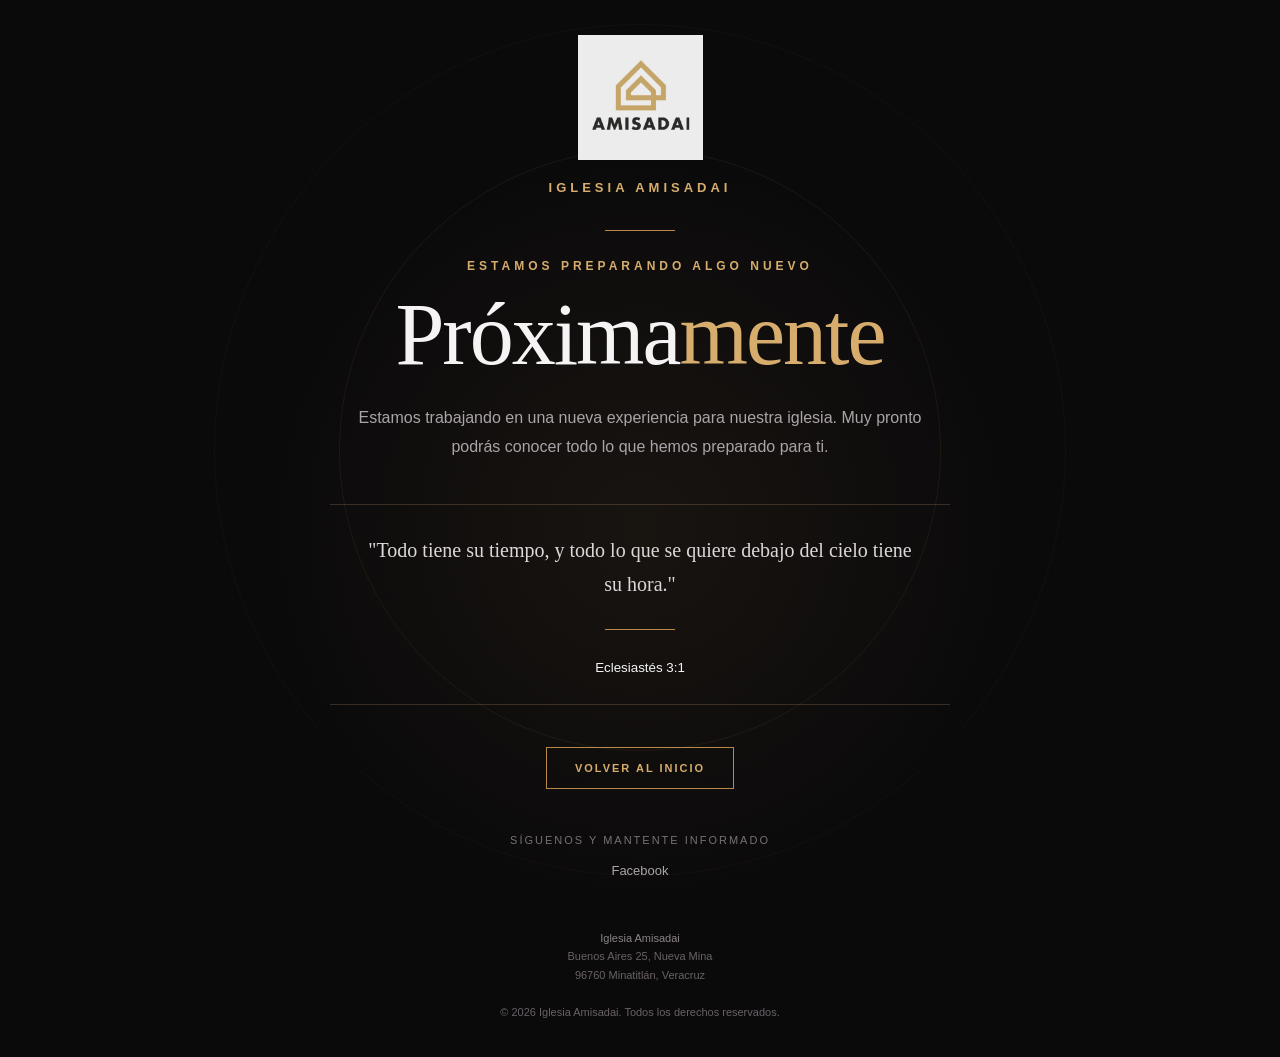
<file: proxima/index.html>
<!DOCTYPE html>
<html lang="es">
<head>
    <meta charset="UTF-8">
    <meta name="viewport" content="width=device-width, initial-scale=1.0">

    <title>Próximamente | Iglesia Amisadai</title>

    <meta name="description" content="Iglesia Amisadai. Muy pronto tendremos algo nuevo para ti.">

    <style>
        :root {
            --bg: #0b0a0b;
            --bg-secondary: #111012;
            --text: #f6f3f4;
            --muted: #aaa4a8;
            --gold: #b78a4a;
            --gold-light: #d6ad6d;
            --line: rgba(214, 173, 109, 0.22);
        }

        * {
            margin: 0;
            padding: 0;
            box-sizing: border-box;
        }

        html,
        body {
            width: 100%;
            min-height: 100%;
        }

        body {
            font-family: Arial, Helvetica, sans-serif;
            background:
                radial-gradient(
                    circle at center,
                    rgba(183, 138, 74, 0.08),
                    transparent 45%
                ),
                var(--bg);
            color: var(--text);
            min-height: 100vh;
            display: flex;
            align-items: center;
            justify-content: center;
            overflow-x: hidden;
        }

        /* Fondo */

        .background {
            position: fixed;
            inset: 0;
            pointer-events: none;
            overflow: hidden;
            z-index: 0;
        }

        .background::before {
            content: "";
            position: absolute;
            width: 600px;
            height: 600px;
            border: 1px solid rgba(183, 138, 74, 0.10);
            border-radius: 50%;
            top: 50%;
            left: 50%;
            transform: translate(-50%, -50%);
        }

        .background::after {
            content: "";
            position: absolute;
            width: 850px;
            height: 850px;
            border: 1px solid rgba(183, 138, 74, 0.05);
            border-radius: 50%;
            top: 50%;
            left: 50%;
            transform: translate(-50%, -50%);
        }

        /* Contenedor */

        .page {
            width: 100%;
            min-height: 100vh;
            padding: 35px 20px;
            display: flex;
            align-items: center;
            justify-content: center;
            position: relative;
            z-index: 1;
        }

        .container {
            width: 100%;
            max-width: 900px;
            text-align: center;
        }

        /* Logo */

        .logo-container {
            margin-bottom: 35px;
        }

        .logo {
            width: 125px;
            height: 125px;
            object-fit: contain;
            display: block;
            margin: 0 auto 20px;
        }

        .church-name {
            font-size: 13px;
            letter-spacing: 4px;
            text-transform: uppercase;
            color: var(--gold-light);
            font-weight: 600;
        }

        /* Línea decorativa */

        .line {
            width: 70px;
            height: 1px;
            background: var(--gold);
            margin: 28px auto;
        }

        /* Contenido */

        .label {
            color: var(--gold-light);
            font-size: 12px;
            letter-spacing: 4px;
            text-transform: uppercase;
            margin-bottom: 18px;
            font-weight: 600;
        }

        h1 {
            font-family: Georgia, "Times New Roman", serif;
            font-size: clamp(48px, 9vw, 88px);
            font-weight: 400;
            line-height: 1;
            letter-spacing: -2px;
            margin-bottom: 25px;
        }

        h1 span {
            color: var(--gold-light);
        }

        .description {
            max-width: 600px;
            margin: 0 auto;
            color: var(--muted);
            font-size: 16px;
            line-height: 1.8;
        }

        /* Mensaje */

        .message {
            margin: 42px auto;
            padding: 28px 35px;
            max-width: 620px;
            border-top: 1px solid var(--line);
            border-bottom: 1px solid var(--line);
        }

        .message p {
            color: #ddd7da;
            font-family: Georgia, "Times New Roman", serif;
            font-size: 20px;
            line-height: 1.7;
        }

        /* Botón */

        .button {
            display: inline-block;
            padding: 14px 28px;
            border: 1px solid var(--gold);
            color: var(--gold-light);
            text-decoration: none;
            text-transform: uppercase;
            letter-spacing: 2px;
            font-size: 11px;
            font-weight: 600;
            transition: all 0.25s ease;
        }

        .button:hover {
            background: var(--gold);
            color: #0b0a0b;
        }

        /* Redes */

        .social {
            margin-top: 45px;
        }

        .social p {
            font-size: 11px;
            color: #777176;
            letter-spacing: 2px;
            text-transform: uppercase;
            margin-bottom: 15px;
        }

        .social a {
            color: var(--muted);
            text-decoration: none;
            font-size: 13px;
            margin: 0 10px;
            transition: color 0.2s ease;
        }

        .social a:hover {
            color: var(--gold-light);
        }

        /* Footer */

        footer {
            margin-top: 50px;
            color: #686267;
            font-size: 11px;
            line-height: 1.7;
        }

        footer strong {
            color: #8b8589;
            font-weight: 500;
        }

        /* Animación */

        .container {
            animation: appear 0.9s ease forwards;
        }

        @keyframes appear {
            from {
                opacity: 0;
                transform: translateY(20px);
            }

            to {
                opacity: 1;
                transform: translateY(0);
            }
        }

        /* Responsive */

        @media (max-width: 600px) {

            .page {
                padding: 30px 20px;
            }

            .logo {
                width: 100px;
                height: 100px;
            }

            .church-name {
                font-size: 10px;
                letter-spacing: 3px;
            }

            h1 {
                font-size: 52px;
            }

            .description {
                font-size: 14px;
            }

            .message {
                padding: 25px 15px;
                margin: 35px auto;
            }

            .message p {
                font-size: 17px;
            }

            .social a {
                display: block;
                margin: 10px 0;
            }

            .background::before {
                width: 350px;
                height: 350px;
            }

            .background::after {
                width: 500px;
                height: 500px;
            }
        }
    </style>
</head>

<body>

    <div class="background"></div>

    <main class="page">

        <div class="container">

            <!-- LOGO -->
            <div class="logo-container">

                <!-- Cambia el nombre si tu logo tiene otro archivo -->
                <img
                    src="../img/logo.jpg"
                    alt="Iglesia Amisadai"
                    class="logo"
                >

                <div class="church-name">
                    Iglesia Amisadai
                </div>

            </div>


            <div class="line"></div>


            <!-- CONTENIDO PRINCIPAL -->

            <div class="label">
                Estamos preparando algo nuevo
            </div>

            <h1>
                Próxima<span>mente</span>
            </h1>

            <p class="description">
                Estamos trabajando en una nueva experiencia para nuestra
                iglesia. Muy pronto podrás conocer todo lo que hemos
                preparado para ti.
            </p>


            <!-- MENSAJE -->

            <div class="message">

                <p>
                    "Todo tiene su tiempo, y todo lo que se quiere
                    debajo del cielo tiene su hora."
                </p>

                <div class="line"></div>

                <small>
                    Eclesiastés 3:1
                </small>

            </div>


            <!-- BOTÓN -->

            <a href="../" class="button">
                Volver al inicio
            </a>


            <!-- REDES -->

            <div class="social">

                <p>
                    Síguenos y mantente informado
                </p>

                <a href="https://www.facebook.com/Ac.Amisadai" target="_blank">
                    Facebook
                </a>
            </div>


            <!-- FOOTER -->

            <footer>

                <strong>Iglesia Amisadai</strong><br>

                Buenos Aires 25, Nueva Mina<br>
                96760 Minatitlán, Veracruz

                <br><br>

                © 2026 Iglesia Amisadai. Todos los derechos reservados.

            </footer>

        </div>

    </main>

</body>
</html>
</file>
<file: style.css>
@import url('https://fonts.googleapis.com/css2?family=DM+Sans:wght@400;500;600;700&family=Montserrat:wght@600;700;800;900&display=swap');

:root{
  --bg:#0b0a0b;
  --surface:#141214;
  --surface2:#1b181b;
  --text:#f6f3f4;
  --muted:#b4adb2;
  --accent:#b78a4a;
  --accent2:#d6ad6d;
  --line:rgba(255,255,255,.11);
  --max:1180px;
  --radius:18px;
}

*{box-sizing:border-box;margin:0;padding:0}

html{scroll-behavior:smooth}

body{
  font-family:"DM Sans",sans-serif;
  background:var(--bg);
  color:var(--text);
  line-height:1.7;
  overflow-x:hidden;
}

a{color:inherit}

.container{
  width:min(92%,var(--max));
  margin:auto;
}

.center{text-align:center}

.text{
  max-width:720px;
  margin:0 auto;
  color:var(--muted);
}

.section{
  padding:105px 0;
  position:relative;
}

.section-title{
  font-family:Montserrat,sans-serif;
  font-size:clamp(2rem,4vw,3.5rem);
  line-height:1.08;
  margin-bottom:18px;
  letter-spacing:-1px;
}

.eyebrow{
  color:var(--accent2);
  text-transform:uppercase;
  letter-spacing:2.5px;
  font-weight:700;
  font-size:.73rem;
  margin-bottom:13px;
}


/* NAVBAR */

.nav{
  position:fixed;
  top:0;
  left:0;
  width:100%;
  z-index:1000;
  padding:19px 0;
  background:rgba(11,10,11,.78);
  backdrop-filter:blur(16px);
  border-bottom:1px solid transparent;
  transition:.3s;
}

.nav.scrolled{
  background:rgba(11,10,11,.97);
  border-color:var(--line);
}

.nav-flex{
  display:flex;
  align-items:center;
  justify-content:space-between;
  gap:20px;
}

.logo{
  font-family:Montserrat,sans-serif;
  font-weight:900;
  letter-spacing:2px;
  font-size:1.1rem;
}

.logo span{color:var(--accent)}

.nav-links{
  display:flex;
  align-items:center;
  gap:25px;
}

.nav-links a{
  text-decoration:none;
  color:#e8e4e6;
  font-weight:600;
  font-size:.9rem;
  position:relative;
}

.nav-links a:after{
  content:"";
  position:absolute;
  left:0;
  bottom:-7px;
  width:0;
  height:1px;
  background:var(--accent2);
  transition:.25s;
}

.nav-links a:hover:after{width:100%}

.menu-btn{
  display:none;
  align-items:center;
  justify-content:center;
  min-width:78px;
  height:40px;
  padding:0 14px;
  border:1px solid rgba(214,173,109,.55);
  border-radius:6px;
  background:transparent;
  color:var(--accent2);
  font-family:"DM Sans",sans-serif;
  font-size:.72rem;
  font-weight:700;
  letter-spacing:1.5px;
  cursor:pointer;
  user-select:none;
  transition:.25s ease;
}

.menu-btn:hover{
  background:var(--accent);
  border-color:var(--accent);
  color:#fff;
}




/* HERO GENERAL */

.hero,
.kids-hero{
  min-height:100vh;
  display:flex;
  align-items:center;
  position:relative;
  background-position:center;
  background-size:cover;
  isolation:isolate;
}

.hero{
  background-image:url("img/logo.jpg");
}

.hero:before,
.kids-hero:before{
  content:"";
  position:absolute;
  inset:0;
  background:
    linear-gradient(
      90deg,
      rgba(8,7,8,.94),
      rgba(8,7,8,.62),
      rgba(8,7,8,.74)
    );
  z-index:-1;
}

.hero:after{
  content:"";
  position:absolute;
  inset:auto 0 0;
  height:35%;
  background:linear-gradient(transparent,var(--bg));
  z-index:-1;
}

.hero-content{
  max-width:760px;
  padding-top:80px;
}

.hero h1,
.kids-hero h1{
  font-family:Montserrat,sans-serif;
  font-size:clamp(3.2rem,8vw,7rem);
  line-height:.95;
  letter-spacing:-3px;
}

.hero p,
.kids-hero p{
  font-size:clamp(1.05rem,2vw,1.3rem);
  color:#d3ced1;
  margin:22px 0 30px;
  max-width:650px;
}


/* BOTONES */

.btn-primary,
.btn-secondary{
  display:inline-flex;
  align-items:center;
  justify-content:center;
  padding:13px 24px;
  border-radius:8px;
  text-decoration:none;
  font-weight:700;
  border:1px solid transparent;
  transition:.25s;
  cursor:pointer;
}

.btn-primary{
  background:var(--accent);
  color:#fff;
  box-shadow:0 10px 28px rgba(183,138,74,.18);
}

.btn-secondary{
  border-color:rgba(255,255,255,.2);
  background:transparent;
  color:#fff;
}

.btn-primary:hover,
.btn-secondary:hover{
  transform:translateY(-2px);
}


/* TARJETAS */

.grid-3{
  display:grid;
  grid-template-columns:repeat(3,1fr);
  gap:22px;
  margin-top:40px;
}

.card,
.course-card,
.kids-card{
  background:linear-gradient(145deg,var(--surface2),var(--surface));
  border:1px solid var(--line);
  border-radius:var(--radius);
  padding:30px;
  box-shadow:0 18px 45px rgba(0,0,0,.18);
  transition:.3s;
}

.card:hover,
.course-card:hover,
.kids-card:hover{
  transform:translateY(-5px);
  border-color:rgba(214,173,109,.34);
}

.card h3,
.course-card h3,
.kids-card h3{
  font-family:Montserrat,sans-serif;
  margin-bottom:10px;
}

.card p,
.course-card p,
.kids-card p{
  color:var(--muted);
}

.dark-section,
.kids-dark{
  background:#111012;
}


/* FOOTER */

footer{
  background:#070607;
  border-top:1px solid var(--line);
  padding:45px 20px;
  text-align:center;
  color:#858085;
}

footer p+p{margin-top:4px}


/* FORMULARIOS */

input,
textarea{
  width:100%;
  padding:15px 17px;
  margin:8px 0 16px;
  border:1px solid var(--line);
  border-radius:10px;
  background:#111012;
  color:#fff;
  outline:none;
}

input:focus,
textarea:focus{
  border-color:var(--accent);
}

iframe{
  box-shadow:0 18px 50px rgba(0,0,0,.35);
}


/* CURSOS */

.courses-vertical{
  width:min(92%,900px);
  margin:40px auto;
  display:grid;
  gap:18px;
}

.course-card{
  display:flex;
  align-items:center;
  justify-content:space-between;
  gap:25px;
}

.course-card .btn-primary{flex:none}

.progress-bar{
  height:10px;
  background:#29262a;
  border-radius:999px;
  overflow:hidden;
  margin:25px 0 35px;
}

.progress{
  height:100%;
  width:0;
  background:var(--accent);
  transition:.45s;
}

.lesson{
  cursor:pointer;
  margin:16px 0;
}

.lesson span{
  display:block;
  margin-top:12px;
  color:#89848a;
  font-size:.9rem;
}

.lesson.done{
  border-color:#477c5c!important;
  background:#101c14;
}


/* KIDS */

.kids-hero{
  background-image:url("img/logokids.jpg");
}

.kids-section{padding:95px 20px}

.kids-btn{
  display:inline-flex;
  background:#b78a4a;
  color:#fff;
  padding:13px 24px;
  border-radius:8px;
  text-decoration:none;
  font-weight:700;
  margin-top:18px;
}

.kids-card{
  background:#fff;
  color:#111;
}

.kids-card p{color:#666}

.seguridad-card{
  background:rgba(255,255,255,.07);
  color:#fff;
  backdrop-filter:blur(10px);
}

.seguridad-card p{color:#bfc2c8}

.gallery{
  display:grid;
  grid-template-columns:repeat(4,1fr);
  gap:14px;
  margin-top:35px;
}

.gallery img{
  width:100%;
  aspect-ratio:1;
  object-fit:cover;
  border-radius:12px;
  transition:.3s;
}

.gallery img:hover{transform:scale(1.02)}


/* =====================================================
   JÓVENES
   Identidad sobria: azul petróleo + cobre
===================================================== */

.ministry-hero{
  min-height:90vh;
  display:flex;
  align-items:center;
  position:relative;
  background-size:cover;
  background-position:center;
  overflow:hidden;
  isolation:isolate;
}

.youth-hero{
  background:
    linear-gradient(115deg,#071416,#0b2528 55%,#123238);
}

.youth-hero:after{
  content:"";
  position:absolute;
  width:520px;
  height:520px;
  right:-180px;
  top:12%;
  border-radius:50%;
  background:rgba(72,139,145,.14);
  filter:blur(80px);
  z-index:-1;
}

.ministry-hero:before{
  content:"";
  position:absolute;
  inset:0;
  background:
    linear-gradient(
      90deg,
      rgba(5,13,14,.96),
      rgba(5,13,14,.68),
      rgba(5,13,14,.22)
    );
  z-index:-1;
}

.youth-hero .eyebrow{
  color:#8fc4c7;
}

.youth-hero .btn-primary{
  background:#3e858a;
  box-shadow:0 10px 28px rgba(62,133,138,.18);
}

.youth-hero .btn-secondary:hover{
  border-color:#6caeb2;
}

.youth-hero .logo-accent{color:#8fc4c7}


/* =====================================================
   MUJERES
   Identidad elegante: vino + champagne
===================================================== */

.women-hero{
  background:
    linear-gradient(115deg,#190c12,#35131f 55%,#4a1d2b);
}

.women-hero:after{
  content:"";
  position:absolute;
  width:520px;
  height:520px;
  right:-180px;
  top:12%;
  border-radius:50%;
  background:rgba(202,133,146,.15);
  filter:blur(80px);
  z-index:-1;
}

.women-hero .eyebrow{
  color:#e0b8a0;
}

.women-hero .btn-primary{
  background:#9d596c;
  box-shadow:0 10px 28px rgba(157,89,108,.20);
}

.women-hero .btn-secondary:hover{
  border-color:#d19a9e;
}


/* =====================================================
   IMAGEN PRINCIPAL DE MINISTERIOS
===================================================== */

.ministry-image-section{
  padding:65px 0 25px;
  background:#090809;
}

.ministry-main-image{
  position:relative;
  width:100%;
  height:540px;
  overflow:hidden;
  border-radius:24px;
  border:1px solid rgba(255,255,255,.10);
  box-shadow:0 25px 70px rgba(0,0,0,.40);
}

.ministry-main-image img{
  width:100%;
  height:100%;
  object-fit:cover;
  display:block;
  transition:transform .7s ease;
}

.ministry-main-image:hover img{
  transform:scale(1.025);
}

.ministry-main-image:after{
  content:"";
  position:absolute;
  inset:0;
  background:
    linear-gradient(
      transparent 38%,
      rgba(0,0,0,.88)
    );
}

.image-caption{
  position:absolute;
  z-index:2;
  left:42px;
  bottom:38px;
  max-width:700px;
}

.image-caption span{
  color:#d6ad6d;
  font-size:.72rem;
  font-weight:800;
  letter-spacing:2.5px;
}

.image-caption h2{
  font-family:Montserrat,sans-serif;
  font-size:clamp(2rem,5vw,4rem);
  line-height:1;
  margin-top:10px;
}

.women-image-section .image-caption span{
  color:#e0b8a0;
}


/* =====================================================
   TARJETAS DE MINISTERIOS
===================================================== */

.ministry-grid{
  display:grid;
  grid-template-columns:repeat(4,1fr);
  gap:18px;
  margin-top:50px;
}

.ministry-card{
  text-align:left;
  padding:30px;
  border-radius:18px;
  background:#151315;
  border:1px solid rgba(255,255,255,.09);
  min-height:220px;
  transition:.3s;
}

.ministry-card:hover{
  transform:translateY(-5px);
}

.youth-hero ~ .ministry-image-section + .section .ministry-card:hover{
  border-color:rgba(109,174,178,.40);
}

.women-hero ~ .ministry-image-section + .section .ministry-card:hover{
  border-color:rgba(209,154,158,.40);
}

.ministry-icon{
  width:50px;
  height:50px;
  border-radius:12px;
  display:flex;
  align-items:center;
  justify-content:center;
  background:#242024;
  color:#d6ad6d;
  font-size:1.25rem;
  margin-bottom:22px;
}

.ministry-card h3{
  font-family:Montserrat,sans-serif;
  margin-bottom:10px;
}

.ministry-card p{color:var(--muted)}


/* =====================================================
   GALERÍA MINISTERIOS
===================================================== */

.ministry-gallery{
  display:grid;
  grid-template-columns:repeat(4,1fr);
  gap:16px;
  margin-top:45px;
}

.gallery-item{
  height:310px;
  border-radius:18px;
  overflow:hidden;
  border:1px solid rgba(255,255,255,.08);
  background:#151315;
}

.gallery-item img{
  width:100%;
  height:100%;
  object-fit:cover;
  display:block;
  transition:.5s ease;
}

.gallery-item:hover img{
  transform:scale(1.04);
}


/* =====================================================
   SECCIÓN IDENTIDAD
===================================================== */

.ministry-dark{
  background:#101012;
}

.ministry-split{
  display:grid;
  grid-template-columns:1.15fr .85fr;
  gap:65px;
  align-items:center;
}

.ministry-left-text{margin-left:0}

.verse-box{
  margin-top:30px;
  padding:24px 27px;
  border-left:2px solid #b78a4a;
  background:rgba(183,138,74,.06);
  border-radius:0 14px 14px 0;
}

.youth-hero ~ * .verse-box{
  border-left-color:#5d9ca0;
}

.women-hero ~ * .verse-box{
  border-left-color:#b46c7e;
}

.verse-box strong{
  display:block;
  font-family:Georgia,serif;
  font-size:1.12rem;
  line-height:1.55;
}

.verse-box span{
  display:block;
  color:#d6ad6d;
  font-size:.78rem;
  font-weight:700;
  margin-top:8px;
}

.ministry-stat-panel{
  display:grid;
  grid-template-columns:repeat(2,1fr);
  gap:14px;
}

.ministry-stat-panel div{
  padding:32px 24px;
  border:1px solid var(--line);
  border-radius:18px;
  background:#171618;
}

.ministry-stat-panel strong{
  font:800 2.8rem/1 Montserrat,sans-serif;
  color:#d6ad6d;
  display:block;
}

.ministry-stat-panel span{
  color:#aaa4a9;
  display:block;
  margin-top:9px;
  font-weight:600;
}


/* =====================================================
   ACTIVIDADES
===================================================== */

.activity-grid{
  display:grid;
  grid-template-columns:repeat(3,1fr);
  gap:18px;
  margin-top:45px;
}

.activity-grid>div{
  text-align:left;
  padding:28px;
  border-radius:18px;
  border:1px solid var(--line);
  background:#151416;
  transition:.3s;
}

.activity-grid>div:hover{
  transform:translateY(-4px);
}

.activity-grid span{
  color:#d6ad6d;
  font-weight:800;
  letter-spacing:1.5px;
}

.activity-grid h3{
  font-family:Montserrat,sans-serif;
  margin:15px 0 8px;
}

.activity-grid p{color:var(--muted)}


/* =====================================================
   CTA
===================================================== */

.ministry-cta{
  padding:115px 20px;
  position:relative;
  overflow:hidden;
}

.youth-cta{
  background:
    linear-gradient(
      135deg,
      #081517,
      #10272a
    );
}

.women-cta{
  background:
    linear-gradient(
      135deg,
      #190b11,
      #361420
    );
}

.ministry-cta h2{
  font:800 clamp(2.5rem,5vw,4.5rem)/1.05 Montserrat,sans-serif;
  margin-bottom:18px;
}

.ministry-cta p{
  color:#c4bec2;
  font-size:1.05rem;
  margin-bottom:28px;
}


/* PANEL MUJERES */

.flower-panel{
  min-height:360px;
  border-radius:24px;
  display:flex;
  flex-direction:column;
  align-items:center;
  justify-content:center;
  background:
    linear-gradient(
      145deg,
      #2c131d,
      #160b10
    );
  border:1px solid rgba(224,184,160,.16);
}

.flower-circle{
  width:150px;
  height:150px;
  border-radius:50%;
  display:flex;
  align-items:center;
  justify-content:center;
  font-size:5.5rem;
  color:#d8a49e;
}

.flower-panel>span{
  font:800 1.35rem Montserrat,sans-serif;
  margin-top:10px;
}

.flower-panel small{
  color:#a9a0a5;
  margin-top:5px;
}


/* =====================================================
   OFRENDAS
===================================================== */

.offering-hero{
  min-height:88vh;
  display:flex;
  align-items:center;
  position:relative;
  background-image:url("img/ofrendas.jpg");
  background-size:cover;
  background-position:center;
  overflow:hidden;
}

.offering-overlay{
  position:absolute;
  inset:0;
  background:
    linear-gradient(
      90deg,
      rgba(8,7,8,.95),
      rgba(8,7,8,.72),
      rgba(183,138,74,.12)
    );
  z-index:0;
}

.offering-hero-content{
  position:relative;
  z-index:1;
  max-width:780px;
}

.offering-hero-content h1{
  font-family:Montserrat,sans-serif;
  font-size:clamp(3rem,7vw,6rem);
  line-height:.95;
}

.offering-hero-content p{
  color:#d5d0d3;
  font-size:1.15rem;
  margin:25px 0 30px;
}

.offering-intro{
  display:grid;
  grid-template-columns:1fr 1fr;
  gap:60px;
  align-items:center;
}

.offering-quote{
  padding:35px;
  border:1px solid var(--line);
  background:#151416;
  border-radius:20px;
}

.quote-symbol{
  color:#d6ad6d;
  font-family:Georgia,serif;
  font-size:4rem;
  line-height:.7;
}

.offering-quote p{
  font-family:Georgia,serif;
  font-size:1.35rem;
  margin:15px 0;
}

.offering-quote small{color:#d6ad6d}

.bible-grid{
  display:grid;
  grid-template-columns:repeat(4,1fr);
  gap:18px;
  margin-top:45px;
}

.bible-card{
  padding:30px;
  background:#151416;
  border:1px solid var(--line);
  border-radius:18px;
}

.bible-number{
  color:#777178;
  font-weight:800;
}

.bible-icon{
  color:#d6ad6d;
  font-size:1.2rem;
  margin:15px 0;
}

.bible-card h3{
  font-family:Montserrat,sans-serif;
  margin-bottom:15px;
}

.bible-card .verse{
  color:#d2cdd0;
  font-family:Georgia,serif;
  font-size:1rem;
}

.bible-card>span{
  display:block;
  color:#d6ad6d;
  font-size:.78rem;
  margin-top:15px;
  font-weight:700;
}

.offering-feature{
  background:#111012;
}

.offering-feature-grid{
  display:grid;
  grid-template-columns:1fr 1fr;
  gap:65px;
  align-items:center;
}

.offering-image img{
  width:100%;
  height:500px;
  object-fit:cover;
  border-radius:22px;
}

.offering-feature-content p{
  color:var(--muted);
  margin:15px 0;
}

.mini-verse{
  margin-top:25px;
  padding:20px;
  border-left:2px solid #b78a4a;
  background:rgba(183,138,74,.05);
}

.mini-verse strong{display:block}

.mini-verse span{
  display:block;
  color:#d6ad6d;
  font-size:.78rem;
  margin-top:5px;
}

.generosity-grid{
  display:grid;
  grid-template-columns:repeat(4,1fr);
  gap:18px;
  margin-top:45px;
}

.generosity-item{
  padding:28px;
  border:1px solid var(--line);
  border-radius:18px;
  background:#151416;
}

.generosity-item>div{
  color:#d6ad6d;
  font-size:1.4rem;
  margin-bottom:14px;
}

.generosity-item h3{
  font-family:Montserrat,sans-serif;
  margin-bottom:8px;
}

.generosity-item p{color:var(--muted)}

.offering-quote-section{
  min-height:500px;
  display:flex;
  align-items:center;
  background-size:cover;
  background-position:center;
  position:relative;
}

.offering-quote-section:before{
  content:"";
  position:absolute;
  inset:0;
  background:rgba(7,6,7,.72);
}

.offering-quote-content{
  position:relative;
  max-width:850px;
}

.offering-quote-content blockquote{
  font-family:Georgia,serif;
  font-size:clamp(1.7rem,4vw,3rem);
  line-height:1.35;
}

.offering-quote-content cite{
  display:block;
  color:#d6ad6d;
  margin-top:18px;
  font-style:normal;
  font-weight:700;
}


/* RESPONSIVE */

@media(max-width:1000px){

  .nav-links{
  position:fixed;
  top:0;
  right:0;
  bottom:0;
  width:min(320px,88vw);
  height:100vh;
  background:#111012;
  display:flex;
  flex-direction:column;
  align-items:flex-start;
  justify-content:center;
  padding:40px;
  gap:22px;
  transform:translateX(110%);
  transition:transform .3s ease;
  box-shadow:-20px 0 60px rgba(0,0,0,.45);
  z-index:1001;
}

.nav-links.active{
  transform:translateX(0);
}

.nav-links a{
  font-size:1rem;
  width:100%;
  padding:10px 0;
  border-bottom:1px solid rgba(255,255,255,.08);
}

.nav-links a:after{
  display:none;
}
}

@media(max-width:900px){

  .nav-links{
  position:fixed;
  top:0;
  right:0;
  bottom:0;

  width:min(320px,88vw);
  height:100vh;

  background:#111012;

  display:flex;
  flex-direction:column;
  align-items:flex-start;
  justify-content:center;

  padding:40px;

  gap:22px;

  transform:translateX(110%);

  transition:transform .3s ease;

  box-shadow:-20px 0 60px rgba(0,0,0,.45);

  z-index:1001;
}

.nav-links.active{
  transform:translateX(0);
}

.nav-links a{
  font-size:1rem;
  width:100%;
  padding:10px 0;
  border-bottom:1px solid rgba(255,255,255,.08);
}

.nav-links a:after{
  display:none;
}

  .nav-links.active{transform:translateX(0)}

  .menu-btn{
  display:flex;
  z-index:1002;
  position:relative;
}

  .grid-3{
    grid-template-columns:1fr;
  }

  .course-card{
    align-items:flex-start;
    flex-direction:column;
  }

  .gallery{
    grid-template-columns:repeat(2,1fr);
  }

  .section{
    padding:80px 0;
  }

  .ministry-split,
  .offering-intro,
  .offering-feature-grid{
    grid-template-columns:1fr;
    gap:40px;
  }

  .ministry-main-image{
    height:450px;
  }
}

@media(max-width:560px){

  .hero-content{
    padding-top:90px;
  }

  .hero h1,
  .kids-hero h1{
    letter-spacing:-2px;
  }

  .btn-primary,
  .btn-secondary{
    width:100%;
  }

  .gallery{
    gap:9px;
  }

  .ministry-grid,
  .bible-grid,
  .generosity-grid{
    grid-template-columns:1fr;
  }

  .ministry-gallery{
    grid-template-columns:1fr 1fr;
    gap:10px;
  }

  .gallery-item{
    height:220px;
    border-radius:14px;
  }

  .ministry-main-image{
    height:390px;
    border-radius:20px;
  }

  .image-caption{
    left:25px;
    right:25px;
    bottom:25px;
  }

  .offering-image img{
    height:360px;
  }
}
</file>
